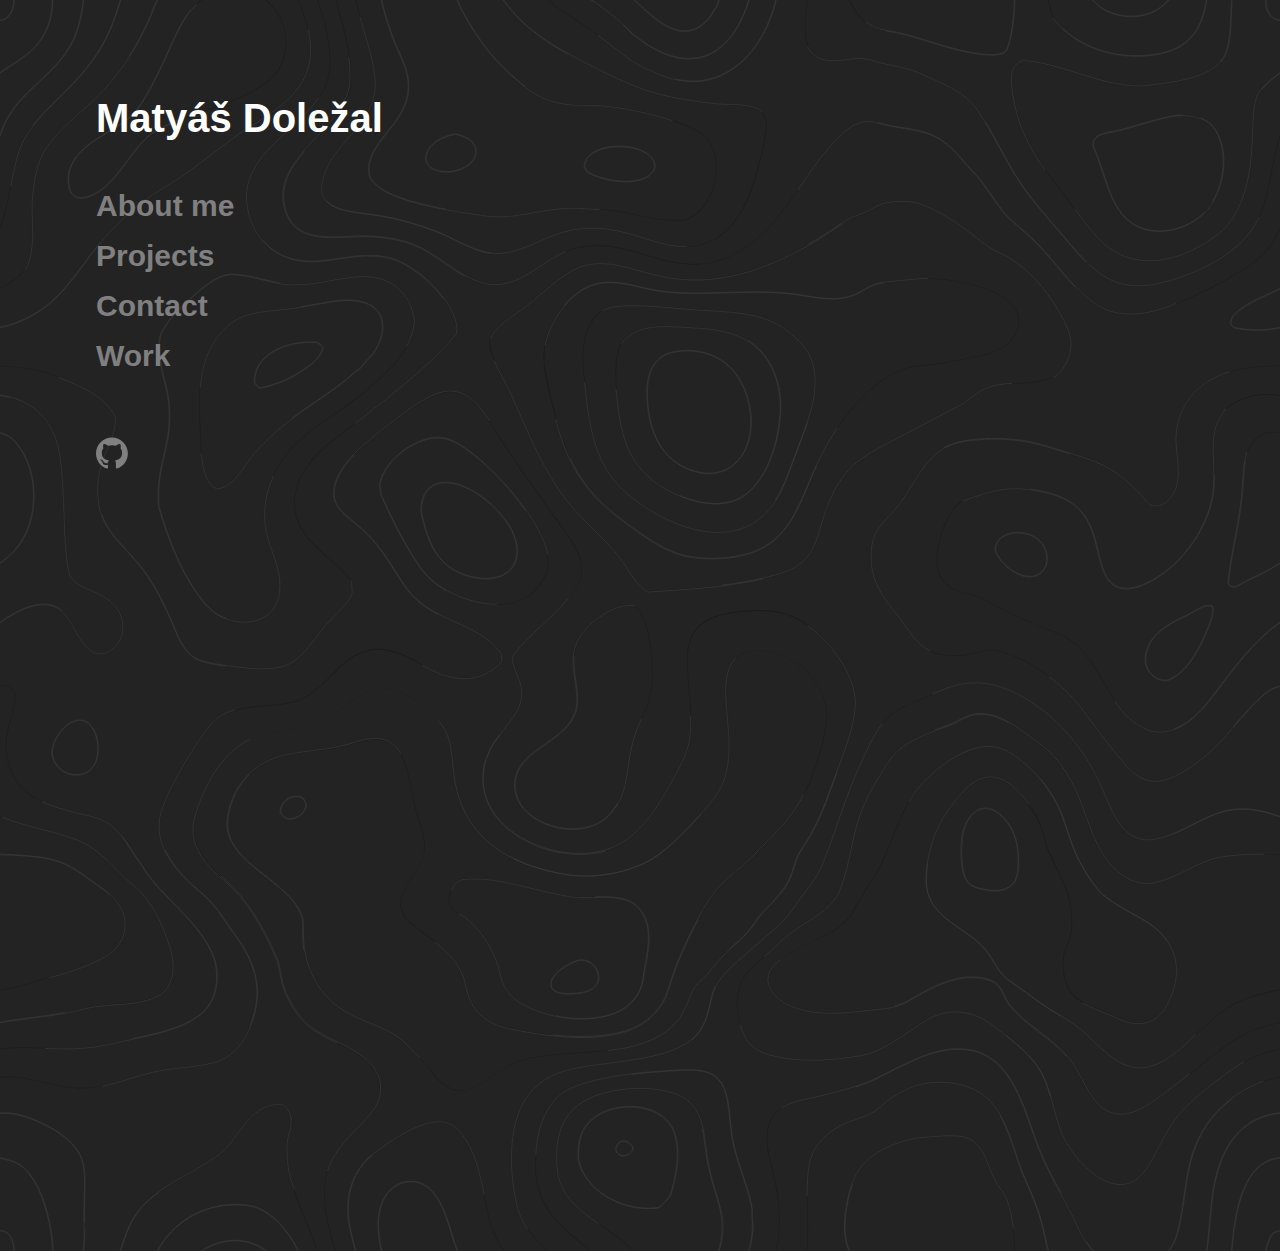
<file: index.html>
<!DOCTYPE html>
<html lang="en">
<head>
    <meta charset="UTF-8">
    <meta name="viewport" content="width=device-width, initial-scale=1.0">
    <meta name="description" content="Simple personal website">
    <meta property="og:title" content="HakuTq" />
    <meta property="og:description" content="Simple personal website" />
    <meta property="og:image" content="sources\logo.png" />
    <meta property="og:url" content="https://hakutq.github.io/" />
    <meta name="theme-color" content="#232323" />
    <link rel="icon" type="image/png" href="sources\logo.png"/>
    <link rel="stylesheet" href="styles.css">
    <title>hakutq</title>
</head>
<body>
    
    <main>
        <div class="firstSection">
            <div>
                <h1>Matyáš Doležal</h1>
                <nav>
                    <a href="#" class="nav-link" data-target="about">About me</a>
                    <a href="#" class="nav-link" data-target="projects">Projects</a>
                    <a href="#" class="nav-link" data-target="contact">Contact</a>
                    <a href="#" class="nav-link" data-target="homeworks">Work</a>
                    <a href="https://github.com/HakuTq" class="git" target="_blank">
                        <svg width="2rem" height="2rem" viewBox="0 -3.5 256 256" xmlns="http://www.w3.org/2000/svg" preserveAspectRatio="xMinYMin meet" fill="gray">
    
                            <g>
                            
                            <path d="M127.505 0C57.095 0 0 57.085 0 127.505c0 56.336 36.534 104.13 87.196 120.99 6.372 1.18 8.712-2.766 8.712-6.134 0-3.04-.119-13.085-.173-23.739-35.473 7.713-42.958-15.044-42.958-15.044-5.8-14.738-14.157-18.656-14.157-18.656-11.568-7.914.872-7.752.872-7.752 12.804.9 19.546 13.14 19.546 13.14 11.372 19.493 29.828 13.857 37.104 10.6 1.144-8.242 4.449-13.866 8.095-17.05-28.32-3.225-58.092-14.158-58.092-63.014 0-13.92 4.981-25.295 13.138-34.224-1.324-3.212-5.688-16.18 1.235-33.743 0 0 10.707-3.427 35.073 13.07 10.17-2.826 21.078-4.242 31.914-4.29 10.836.048 21.752 1.464 31.942 4.29 24.337-16.497 35.029-13.07 35.029-13.07 6.94 17.563 2.574 30.531 1.25 33.743 8.175 8.929 13.122 20.303 13.122 34.224 0 48.972-29.828 59.756-58.22 62.912 4.573 3.957 8.648 11.717 8.648 23.612 0 17.06-.148 30.791-.148 34.991 0 3.393 2.295 7.369 8.759 6.117 50.634-16.879 87.122-64.656 87.122-120.973C255.009 57.085 197.922 0 127.505 0"/>
                            
                            <path d="M47.755 181.634c-.28.633-1.278.823-2.185.389-.925-.416-1.445-1.28-1.145-1.916.275-.652 1.273-.834 2.196-.396.927.415 1.455 1.287 1.134 1.923M54.027 187.23c-.608.564-1.797.302-2.604-.589-.834-.889-.99-2.077-.373-2.65.627-.563 1.78-.3 2.616.59.834.899.996 2.08.36 2.65M58.33 194.39c-.782.543-2.06.034-2.849-1.1-.781-1.133-.781-2.493.017-3.038.792-.545 2.05-.055 2.85 1.07.78 1.153.78 2.513-.019 3.069M65.606 202.683c-.699.77-2.187.564-3.277-.488-1.114-1.028-1.425-2.487-.724-3.258.707-.772 2.204-.555 3.302.488 1.107 1.026 1.445 2.496.7 3.258M75.01 205.483c-.307.998-1.741 1.452-3.185 1.028-1.442-.437-2.386-1.607-2.095-2.616.3-1.005 1.74-1.478 3.195-1.024 1.44.435 2.386 1.596 2.086 2.612M85.714 206.67c.036 1.052-1.189 1.924-2.705 1.943-1.525.033-2.758-.818-2.774-1.852 0-1.062 1.197-1.926 2.721-1.951 1.516-.03 2.758.815 2.758 1.86M96.228 206.267c.182 1.026-.872 2.08-2.377 2.36-1.48.27-2.85-.363-3.039-1.38-.184-1.052.89-2.105 2.367-2.378 1.508-.262 2.857.355 3.049 1.398"/>
                            
                            </g>
                            
                        </svg>                   
                    </a>
                </nav>
            </div>
            <svg version="1.1" id="topographic" xmlns="http://www.w3.org/2000/svg" xmlns:xlink="http://www.w3.org/1999/xlink" x="0px" y="0px"
                viewBox="0 0 1701.8 1663.2" style="enable-background:new 0 0 1701.8 1663.2;" xml:space="preserve">
                <g>
                <path stroke="#ffffff" stroke-width="2" d="M828.7,33.6c1.6,1.4,3.1,2.9,4.5,4.4c1.3,1.5,2.7,2.9,4.1,4.1c26.2,23.4,54.1,36.3,78.4,36.3l0,0
                    c24.1,0,44.4-11.9,60.5-35.4c8.7-12.7,15.6-27.8,19.9-43h-0.8c-4.2,15-11.1,30-19.6,42.6c-16,23.2-36.1,35-59.9,35l0,0
                    c-24.1,0-51.8-12.9-77.9-36c-1.4-1.2-2.7-2.7-4.1-4.1c-1.5-1.5-3-3.1-4.5-4.5c-11.7-10.3-24.4-19.7-36.6-28.8
                    c-1.8-1.4-3.6-2.7-5.4-4.1H786c2.1,1.6,4.2,3.1,6.3,4.7C804.5,13.9,817,23.3,828.7,33.6z"/>
                <path stroke="#ffffff" stroke-width="2" d="M51.7,109.6c17-15.8,34.6-32.2,45.8-55.6c5.7-11.9,11.3-30.7,13.9-54h-0.8c-2.5,23.1-8.1,41.8-13.7,53.7
                    C85.6,76.9,68.1,93.2,51.1,109C31.4,127.4,11,146.3,0.9,176.3c-0.4,0.9-0.6,1.8-0.9,2.7v2.7c0.5-1.8,1.1-3.5,1.6-5.1
                    C11.7,146.8,32,127.9,51.7,109.6z"/>
                <path stroke="#ffffff" stroke-width="2" d="M910,41.9L910,41.9c8.3,0,16.4-2.9,23.8-8.6c7-5.2,10.4-10.6,14-16.2c1.5-2.4,3.1-4.8,4.9-7.3c1.4-3.2,2.6-6.6,3.6-10h-0.8
                    c-1,3.2-2.1,6.4-3.4,9.5c-1.9,2.5-3.4,4.9-4.9,7.3c-3.5,5.5-7,10.7-13.7,15.9c-7.4,5.6-15.2,8.4-23.4,8.4l0,0
                    c-21.9,0-42.9-19.5-61.4-36.6c-1.7-1.6-3.3-3.1-5-4.6h-1.2c1.8,1.7,3.7,3.4,5.5,5.1C866.6,22.4,887.8,41.9,910,41.9z"/>
                <path stroke="#ffffff" stroke-width="2" d="M14.3,247.7c4-20.4,7.6-39.7,13.3-53.3c9.6-23.2,29.4-42.8,50.4-63.5c13-12.7,26.3-25.8,37.6-40.2
                    c14.1-18,23.5-33.6,31.4-52c4.7-10.9,8.7-23.4,12.6-35.4c0.4-1.1,0.8-2.2,1.1-3.2h-0.8c-0.3,1-0.7,2-1,3
                    c-3.8,12.1-7.8,24.6-12.5,35.4c-7.9,18.3-17.3,33.9-31.4,51.8c-11.3,14.3-24.6,27.5-37.5,40.1c-21.1,20.8-41.1,40.4-50.7,63.8
                    c-5.7,13.7-9.4,33-13.3,53.5c-3.8,19.7-7.7,40.1-13.5,55c-0.1,0.1-0.1,0.2-0.1,0.4v2.1c0.2-0.8,0.6-1.4,0.9-2.1
                    C6.7,287.8,10.6,267.4,14.3,247.7z"/>
                <path stroke="#ffffff" stroke-width="2" d="M78.7,502c27.4,11,61.5,24.5,74.6,52.3c0.9,15.2-4.4,28.1-10.1,41.7c-8,19.1-17,40.8-11.9,74.6c3.9,25.7,19,42.2,36.5,61.3
                    c7.3,7.9,14.6,16,21.7,25.3c18.5,24.3,31.1,51.7,40.9,75.4c9.9,23.5,17.6,42.1,43.4,48.3c15.5,3.7,37,6.3,51.8,7.8
                    c8.2,0.9,15.8,1.4,22.6,1.4c11.4,0,21.2-1.2,29.4-3.7c17.5-5.2,28.7-19.5,42.7-37.5c4.2-5.4,8.5-10.9,13.4-16.7
                    c3.3-4,7.7-8.4,12.3-13.1c9.7-9.7,19.6-19.8,22.4-27.9c1-3.1,0.7-6,0.5-9.2c-0.2-2.5-0.5-5.2-0.2-8.4l0.1-0.2l-0.1-0.1
                    c-9.4-12.4-20.8-22.3-31.8-32c-18.7-16.4-36.5-31.8-43.1-57.3c-3.5-13.4-2.2-27.7,3.9-43.8c6.5-17,21.8-35.7,43-52.6
                    c9.6-7.6,19.7-15.5,30.4-23.9c49.3-38.4,105.1-81.9,135.6-119.9l0.1-0.2c1-4.7,0.7-10-0.7-15.8c-4-15.9-16.4-34.9-34.2-52
                    c-17-16.2-36.3-28.4-51.7-32.6c-1.2-0.4-3.7-1-6.3-1.5c-20.5-4.6-41.8-1.4-62.3,1.7c-17.8,2.7-34.6,5.2-51,3.1
                    c-35.3-4.7-60.7-28.3-69.7-64.9c-11.8-48,20.8-78.2,52.4-107.3c23.2-21.6,47.4-43.8,53.7-73.2c6-27.7-1.8-57.5-7-77.3
                    c-2.1-8-4.6-15.9-7.3-23.8h-0.8c2.8,8,5.2,16,7.4,24.1c5.1,19.6,13,49.4,7,76.9c-6.3,29.1-30.3,51.3-53.5,72.8
                    c-31.7,29.3-64.5,59.6-52.6,108.1c9,36.9,34.8,60.7,70.4,65.4c16.4,2.1,33.3-0.4,51.1-3c20.5-3.1,41.6-6.2,62.1-1.7
                    c2.5,0.5,5,1.2,6.3,1.5c30.6,8.4,76.8,49.7,85.2,83.9c1.5,5.8,1.7,11,0.8,15.5c-30.5,37.9-86.2,81.4-135.4,119.7
                    c-10.8,8.4-20.9,16.3-30.5,23.9c-21.3,17-36.6,35.7-43.2,53c-6.2,16.2-7.5,30.7-4,44.2c6.8,25.7,24.5,41.3,43.3,57.7
                    c11,9.6,22.2,19.5,31.6,31.7c-0.3,3.2-0.1,6,0.1,8.4c0.4,3.2,0.6,5.9-0.4,8.8c-2.7,7.9-12.6,18-22.2,27.7c-4.6,4.7-9,9.1-12.3,13.1
                    c-4.9,5.8-9.3,11.3-13.4,16.8c-14,17.9-25,32.1-42.3,37.2c-13.2,3.9-30.1,4.7-51.7,2.3c-14.9-1.6-36.4-4.2-51.8-7.8
                    c-25.4-6-33.1-24.5-42.9-47.8c-9.9-23.7-22.4-51.2-40.9-75.6c-7.1-9.3-14.5-17.4-21.7-25.3c-17.5-19-32.5-35.4-36.3-60.9
                    c-5.1-33.6,3.9-55.2,11.8-74.2c5.7-13.7,11.1-26.7,10.2-42.1l-0.1-0.2c-13.2-28-47.5-41.8-75-52.7c-7.5-3-15.2-6.1-23.7-7.9
                    c-19.5-4.2-38-6.5-55.4-7.2v0.8c17.3,0.6,35.8,3,55.2,7.1C63.6,496,71.3,499.1,78.7,502z"/>
                <path stroke="#ffffff" stroke-width="2" d="M478.8,22.9c2.1,8.1,4.6,16.3,7,24.2c5.2,17.5,10.1,34.1,12,48.9c1.5,10.6,1.5,21.5,0.1,29.1c-4.1,22.9-19.5,40.7-34.3,58
                    c-17.1,19.8-34.7,40.3-36,68.8c1.8,25.4,30.4,29.1,60.7,32.9c5.5,0.8,11.3,1.5,16.9,2.4c22.2,3.5,47.7,10.6,73.8,20.4
                    c9.1,3.5,17.9,7.8,26.5,12c16.3,8.1,31.7,15.7,49.7,17.8c2.3,0.2,4.6,0.4,7,0.4c12.2,0,22.8-3.4,31.9-6.7
                    c9.2-3.2,17.1-6.7,24.8-10.2c16.5-7.3,32-14.1,55.9-16.2c4.2-0.5,8.6-0.6,12.9-0.6c26,0,47.8,6.8,68.9,13.4
                    c18.2,5.8,35.4,11.1,53.3,11.1c3.5,0,7.1-0.2,10.4-0.6c27.1-3.4,48-17.5,63.7-43c13.9-22.5,21.8-51,28.5-78.4
                    c1.9-8,5.4-23.1,6.5-34c1.2-10.3-0.4-17.8-5-22.9c-8.2-9.5-24.7-10.1-43.7-10.7c-8.7-0.3-17.6-0.6-26.5-1.8
                    c-37.5-4.8-69-9.7-103.8-24.2c-28.7-11.9-57.3-26.8-76.4-37.2c-32-17.5-68.2-39.2-93.7-75.7h-0.9c25.7,36.9,62,58.8,94.3,76.4
                    c19,10.4,47.7,25.2,76.4,37.2c34.9,14.5,66.4,19.4,104,24.3c8.9,1.1,17.9,1.4,26.5,1.8c18.9,0.6,35.2,1.1,43.2,10.4
                    c4.3,5,5.9,12.3,4.7,22.4c-1.2,10.9-4.6,25.8-6.5,33.9c-13.2,54.6-32.2,113.4-91.5,120.9c-3.4,0.4-6.8,0.6-10.3,0.6
                    c-17.8,0-34.9-5.4-53.1-11.1c-21.1-6.6-42.9-13.4-69.1-13.4c-4.3,0-8.7,0.2-13,0.6c-24.1,2.1-39.6,9.1-56.2,16.4
                    c-7.7,3.4-15.6,6.9-24.7,10.1c-9,3.2-19.6,6.5-31.7,6.5c-2.4,0-4.7-0.1-6.9-0.4c-17.8-1.9-33.1-9.6-49.4-17.6
                    c-8.6-4.2-17.3-8.6-26.5-12c-26.2-9.9-51.8-16.9-74-20.5c-5.6-0.9-11.4-1.6-16.9-2.3c-29.9-3.9-58.2-7.5-60-32.3
                    c1.4-28.1,18.9-48.5,35.9-68.2c15-17.3,30.4-35.3,34.6-58.3c1.4-7.7,1.3-18.7-0.1-29.4c-2-14.9-7-31.4-12.2-49
                    c-2.4-8-4.8-16.2-7-24.3c-1.4-5.2-2.9-10.6-4.4-15.8c-0.7-2.2-1.2-4.6-1.9-6.9h-0.8c0.7,2.4,1.4,4.8,2,7.1
                    C475.9,12.3,477.4,17.6,478.8,22.9z"/>
                <path stroke="#ffffff" stroke-width="2" d="M55,52.4C63,40,70.2,25,70.3,0h-0.8c-0.2,24.8-7.3,39.7-15.2,52C44.2,67.7,29.5,77,14,87c-4.7,3-9.4,6-14,9.3v0.9
                    c4.7-3.3,9.6-6.4,14.4-9.5C30,77.7,44.7,68.2,55,52.4z"/>
                <path stroke="#ffffff" stroke-width="2" d="M530.5,70.7c4.8,10.7,9.8,21.7,11.4,33.2c4.7,31.5-11.6,52-27.3,71.8c-10.8,13.5-20.9,26.2-24,41.9c-0.8,4-0.6,6.4-0.4,9.5
                    c0.1,1.6,0.2,3.4,0.2,5.8v0.1c4,11.1,16,19,25.4,23.6c33.9,16.8,89,24.7,129.2,30.4c6.1,0.8,12.1,1.3,18.3,1.3l0,0
                    c15.6,0,30.1-2.7,45.5-5.4c16.4-3,33.4-6.1,53-6.1c5.2,0,10.5,0.2,15.6,0.6c1.1,0.1,4,0.3,7.8,0.5c5.5,0.3,12.5,0.7,17.4,1.1
                    c16.4,1.2,29.4,4.1,41.9,7c16.7,3.7,32.4,7.3,55.7,7.3c2.4,0,5-0.1,7.5-0.1c18.5-2.9,35.5-22.4,42.3-48.6
                    c5.6-21.6,4.3-50.4-16.1-66.4c-24-18.7-94-35.1-131.5-38.1c-8-0.7-14.7-0.8-21.1-0.8c-7.2-0.1-14.6-0.1-24.2-0.9
                    c-25.9-2.4-47.3-12.6-71.7-34.1c-30.1-26.8-46.5-47.5-69.8-88.5c-2.5-4.4-4.9-9.9-7.1-15.9h-0.9c2.3,6.2,4.7,11.8,7.3,16.3
                    c23.4,41.1,39.7,61.8,70,88.7c24.4,21.7,46,32,72.1,34.3c9.7,0.9,17.1,0.9,24.3,0.9c6.7,0.1,13,0.1,21.1,0.8
                    c37.5,3.1,107.2,19.3,131.2,38c20.1,15.6,21.2,44.1,15.8,65.5c-6.7,25.8-23.5,45.1-41.6,48c-2.5,0.1-5,0.1-7.4,0.1
                    c-23.1,0-38.9-3.6-55.6-7.3c-12.6-2.8-25.5-5.7-42-7c-4.9-0.4-11.9-0.8-17.4-1.1c-3.8-0.2-6.7-0.4-7.8-0.4
                    c-5.2-0.5-10.4-0.7-15.7-0.7c-19.6,0-36.7,3.1-53.1,6.1c-15.3,2.8-29.8,5.4-45.4,5.4l0,0c-6.3,0-12.2-0.4-18.2-1.2
                    c-40.2-5.8-95.3-13.6-129-30.4c-9.2-4.5-21-12.2-24.9-23.1c-0.1-2.4-0.2-4.1-0.2-5.8c-0.3-3.1-0.5-5.4,0.3-9.3
                    c3.1-15.4,13.2-28.1,23.8-41.6c15.9-19.9,32.2-40.6,27.5-72.4c-1.7-11.6-6.7-22.7-11.5-33.4c-1.9-4.2-3.9-8.6-5.6-12.9
                    c-6.2-15.4-13.4-36.1-18-57.5h-0.8c4.7,21.5,11.9,42.4,18.1,57.9C526.6,62.2,528.6,66.5,530.5,70.7z"/>
                <path stroke="#ffffff" stroke-width="2" d="M81.8,388.8c10.9-12.1,20.6-25.1,30.8-38.8c16.3-21.7,33.1-44.1,54.8-62.6c1.5-1.4,3.1-3,4.5-4.5c1.3-1.4,2.7-2.8,4.1-4.1
                    c14.2-12.5,30.4-22.5,46-32.1c10.8-6.7,22.1-13.6,32.7-21.4c8.4-6.2,16.8-12.7,24.9-18.9c12.3-9.6,25.1-19.3,37.9-28.2
                    c6.1-4.2,12.4-8.2,19.1-12.4c32.8-20.9,70-44.6,75.6-87.5c3-22.6-3-51.8-15.6-78.1h-0.8c12.7,26.2,18.6,55.4,15.7,78
                    c-5.7,42.5-42.6,66.1-75.3,86.9c-6.7,4.2-13,8.3-19,12.4c-12.9,8.9-25.7,18.8-37.9,28.2c-8.1,6.3-16.5,12.7-25,18.9
                    c-10.5,7.7-21.7,14.7-32.6,21.4c-15.7,9.7-31.9,19.8-46.1,32.3c-1.5,1.3-2.9,2.8-4.2,4.2c-1.4,1.5-2.8,3.1-4.4,4.4
                    c-21.8,18.6-38.6,41.1-54.9,62.8c-10.3,13.7-20,26.7-30.9,38.8C59.6,412.3,31,428.6,0,435.1v0.8C31.3,429.3,60,412.9,81.8,388.8z"
                    />
                <path stroke="#ffffff" stroke-width="2" d="M33.4,358.3c10.6-15.4,10.6-43.4,9.5-66C42,274,42.3,239.1,54.3,210c9.3-22.2,31.2-41.9,52.4-60.9c3.2-2.9,6.4-5.8,9.6-8.7
                    c42.5-38.8,63.6-73.6,82.2-113.9c1.6-3.4,2.9-7.1,4.3-10.6c1.6-4.4,3.4-8.9,5.6-13.3c0.4-0.9,0.9-1.8,1.3-2.6h-0.9
                    c-0.4,0.8-0.8,1.5-1.2,2.2c-2.2,4.4-3.9,9-5.5,13.4c-1.4,3.5-2.7,7.1-4.4,10.6c-18.5,40.3-39.5,75-82,113.7
                    c-3.1,2.9-6.4,5.7-9.6,8.6c-21.3,19.1-43.4,38.9-52.6,61.3c-12,29.1-12.3,64.2-11.4,82.5c1.1,22.6,1,50.4-9.4,65.6
                    c-7.5,10.9-19.6,18.7-32.7,25.4v0.9C13.4,377.3,25.7,369.5,33.4,358.3z"/>
                <path stroke="#ffffff" stroke-width="2" d="M11.7,21.6C16.9,16.3,19,8.1,19,0h-0.9c0,8-2.2,16.1-7,21.1C7.8,24.6,4,26.5,0,26.5v-0.1v0.8l0,0
                    C4.2,27.3,8.3,25.3,11.7,21.6z"/>
                <path stroke="#ffffff" stroke-width="2" d="M254,12.5c-11.2,13.2-19.4,31.3-27.3,48.7c-1.2,2.7-2.4,5.2-3.6,7.9c-11.6,24.9-25.9,55.9-41.6,77.1
                    c-8.5,11.6-22.5,19.9-37.4,28.7c-21.1,12.4-42.8,25.4-51.3,49.1c-3.1,8.6-3.1,17.9-0.1,29.7c3,6.5,8.1,9.9,15.2,9.9l0,0
                    c11.7,0,25.5-9,31.1-13.9c11.3-9.5,21.2-22.6,30.7-35.5c5.1-6.8,10.4-13.9,15.8-20.4c2.7-3,11.7-13.4,19.3-17.9
                    c18-10.6,41.2-18.8,65.6-27.4c34-11.9,69.1-24.2,91-44.3c11.7-10.5,18.6-27,19.2-45.2c0.5-19.5-6.2-37.9-19.1-52.1
                    c-2.3-2.5-4.8-4.9-7.4-7h-1.3c2.8,2.2,5.6,4.8,8.1,7.5c12.7,13.9,19.5,32.2,18.9,51.4c-0.5,17.9-7.4,34.3-18.8,44.7
                    c-21.8,19.9-56.9,32.2-90.8,44.1c-24.5,8.6-47.7,16.8-65.8,27.4c-7.8,4.7-16.9,15-19.5,18.1c-5.5,6.4-10.8,13.6-15.9,20.5
                    c-9.5,12.7-19.3,25.8-30.5,35.2c-5.6,4.8-19.2,13.7-30.7,13.7c-6.8,0-11.6-3.1-14.4-9.4c-2.9-11.4-2.8-20.7,0.2-29.1
                    c8.4-23.4,30-36.2,51-48.6c14.9-8.8,29-17.2,37.7-29c15.6-21.2,30-52.3,41.6-77.2c1.2-2.7,2.4-5.3,3.6-8
                    c7.9-17.4,16.1-35.3,27.3-48.5c4.2-5,9.1-9.3,14.4-13h-1.4C262.7,3.6,258,7.8,254,12.5z"/>
                <path stroke="#ffffff" stroke-width="2" d="M565.9,214.3l0.1,0.1c1.4,1.5,2.2,3.5,3,5.5l0.2,0.4l0.1,0.2c5.8,5.4,14.4,8.4,24.3,8.4l0,0c14.1,0,28.1-6,34.9-14.7
                    c4.1-5.4,5.4-11.4,3.9-17.7c-3-11.7-14.2-15.5-26.3-18.6l-0.1-0.1l-0.1,0.1c-20.6,3-42,15.6-40.1,36.3V214.3z M606,178.7
                    c11.9,3.1,22.7,6.8,25.7,18c1.5,6,0.2,11.9-3.8,17c-6.7,8.6-20.5,14.5-34.3,14.5l0,0c-9.7,0-18.1-3-23.7-8.2l-0.1-0.3
                    c-0.8-2.1-1.7-4.2-3.1-5.8C564.7,191,591.5,180.8,606,178.7z"/>
                <path stroke="#ffffff" stroke-width="2" d="M779.6,227.9l0.3,0.5l0.1,0.1c12.7,8,33.7,13.3,52.2,13.3l0,0c12.2,0,33.5-2.4,39-18.9v-0.1c0.1-5.7-2-10.8-6.3-15.2
                    c-8-8.3-24-13.3-41.6-13.3c-22.4,0-46.5,8.6-46.8,27.7v0.1l0.2,0.1C778.1,223.7,778.9,225.9,779.6,227.9z M823.4,195.1
                    c17.4,0,33.2,5.1,41.1,13.1c4.1,4.2,6.1,9.1,6,14.5c-5.4,15.9-26.4,18.3-38.3,18.3l0,0c-18.3,0-39-5.2-51.7-13.1l-0.1-0.4
                    c-0.8-2-1.6-4.1-3-5.7C777.8,203.4,801.5,195.1,823.4,195.1z"/>
                <path stroke="#ffffff" stroke-width="2" d="M217.9,604.5c-4.5,19.2-9.1,39.1-7.3,68.8c14.9,51.7,32.6,90.8,53.7,119.5c5,6.7,11,14.3,18.7,20.4c11,8.8,26.6,14,41.6,14
                    l0,0c15.2,0,28.1-5.2,36.5-14.8c9.3-10.6,12.7-25.8,10.2-45.2c-1.5-10.9-5.4-22.3-9.3-33.4c-3.9-11-7.9-22.4-9.3-33.3
                    c-5.7-42.2,12.3-85.9,48.1-116.8c15.2-13.2,30.8-23.9,45.9-34.2c16.3-11.3,33.2-22.9,49.2-37.4c24.3-22,51.8-47,56.3-84.7v-0.1
                    v-0.1c-2.9-17.8-8.4-36.2-28.7-49.3c-11.5-7.5-24.2-11-40-11c-13.5,0-27.4,2.5-42.1,5.2c-15.9,2.8-32.3,5.8-49.3,5.8
                    c-4.2,0-8.3-0.2-12.3-0.5c-8.1-0.8-18.3-3.2-29-5.9c-14.4-3.5-29.3-7.1-41.1-7.1c-2.5,0-4.7,0.2-6.8,0.5
                    c-15.9,2.4-32.8,16.2-45.7,28c-21.5,19.5-41.8,39.9-45.2,56.6c-1.3,6.5-0.9,17-0.1,24.7c1.2,11.6,3.7,21.4,6.1,30.8
                    c4.2,16.9,8.6,34.3,6.4,62.2C223.4,580.9,220.8,592.4,217.9,604.5z M218.8,504.9c-2.4-9.4-4.8-19.2-6-30.7c-0.8-7.6-1.2-18,0-24.4
                    c3.3-16.6,23.5-36.8,44.9-56.3c12.9-11.6,29.6-25.3,45.3-27.8c2-0.3,4.2-0.4,6.7-0.4c11.7,0,26.6,3.6,40.9,7.1
                    c10.7,2.6,20.9,5.1,29,5.8c4,0.4,8.1,0.5,12.4,0.5c17.1,0,33.6-2.9,49.4-5.9c14.7-2.6,28.6-5.1,42-5.1c15.6,0,28.2,3.5,39.7,10.9
                    c20,13,25.4,31,28.3,48.8c-4.5,37.3-31.8,62.2-56,84.2c-16,14.5-32.9,26-49.1,37.2c-15.2,10.4-30.7,21.1-46,34.4
                    c-36,31.1-54.1,75-48.4,117.5c1.5,10.9,5.5,22.3,9.4,33.4c3.9,11,7.9,22.5,9.3,33.3c2.6,19.2-0.8,34.2-10,44.6
                    c-8.2,9.4-20.9,14.5-35.9,14.5l0,0c-14.9,0-30.3-5.2-41.2-13.8c-7.5-6.1-13.6-13.7-18.5-20.3c-21.2-28.6-38.7-67.6-53.6-119.2
                    c-1.9-29.5,2.8-49.4,7.3-68.4c2.9-12.2,5.5-23.8,6.5-37.4C227.4,539.3,223.1,521.8,218.8,504.9z"/>
                <path stroke="#ffffff" stroke-width="2" d="M267.2,602.5c0.8,3.5,1.4,7,2,10.9c2.1,13.6,4.7,29.1,18.6,36.4l0.1,0.1h0.1c16.9-1.2,27.6-16.3,38.9-32.2
                    c4.1-5.7,8.2-11.6,12.7-16.7c25-28.8,53.1-48,80.3-66.5c19.1-13,37.2-25.4,53.2-40.3c5.1-2.5,8.6-7,11.9-11.2
                    c2.5-3.2,5.1-6.6,8.6-9.2c14.6-18.3,19.5-39.7,12.3-54.4c-4.5-9.3-15.7-20.5-43.7-20.5c-3.8,0-7.7,0.2-11.8,0.6
                    c-9,0.9-19.3,2.8-30.1,4.8c-12,2.2-25.7,4.7-39.4,6.1c-2.9,0.3-5.6,0.5-8.3,0.9c-36.7,3.7-58.8,6-80.9,32
                    c-15.7,18.6-24.1,41.5-26.4,72.3c-1.4,19.7-0.3,41.3,0.7,60.3C266.6,585.4,267.1,594.4,267.2,602.5z M266.2,515.6
                    c2.3-30.6,10.7-53.4,26.2-71.8c21.8-25.9,42.6-28,80.3-31.9c2.7-0.2,5.4-0.5,8.3-0.8c13.8-1.5,27.4-4,39.5-6.1
                    c10.8-1.9,21.1-3.9,30-4.7c4.1-0.4,8-0.7,11.7-0.7c27.5,0,38.6,10.9,43,20.1c6.9,14.5,2.2,35.6-12.2,53.5c-3.4,2.7-6.1,6-8.7,9.3
                    c-3.4,4.5-6.6,8.6-11.6,11l-0.1,0.1c-16,15-34.1,27.3-53.2,40.3c-27.3,18.6-55.3,37.7-80.4,66.7c-4.5,5.1-8.6,11-12.7,16.7
                    c-11.2,15.7-21.8,30.7-38.3,31.8c-13.6-7.1-15.9-21.7-18.1-35.7c-0.6-3.9-1.2-7.5-1.9-10.9c-0.1-8-0.7-17-1.1-26.5
                    C265.9,556.9,264.7,535.3,266.2,515.6z"/>
                <path stroke="#ffffff" stroke-width="2" d="M777.3,508.4c6,56,11.7,109,55.4,146.9c29.4,25.4,76.9,52.5,122.3,52.5l0,0c27.7,0,50.5-10.3,67.7-30.6
                    c14.9-17.6,22.5-38.2,31.3-62.1c0.9-2.7,1.9-5.3,2.9-8.1c1.8-4.6,3.5-9.1,5.2-13.6c9.8-25.8,19-50.1,21.4-70.4
                    c5.1-44.5-11-62.5-31-79.8c-31.1-27-71.7-29-114.6-31.1c-10.1-0.5-22.2-1.6-34.9-2.8c-20-1.8-42.6-3.8-61.5-3.8
                    c-20.4,0-33.8,2.3-41.1,7.1c-30.4,20.2-26.8,69.2-23.9,89.2L777.3,508.4z M800.9,413.4c7.1-4.8,20.4-7.1,40.6-7.1
                    c18.9,0,41.5,2.1,61.5,3.9c12.7,1.1,24.7,2.2,34.9,2.7c42.8,2.1,83.2,4.2,114.1,31c19.9,17.2,35.9,35,30.8,79.2
                    c-2.3,20.1-11.6,44.4-21.3,70.1c-1.7,4.5-3.5,9.1-5.1,13.7c-1.1,2.7-2.1,5.4-3,8.1c-8.8,23.8-16.4,44.3-31.3,61.9
                    c-17,20.1-39.5,30.3-67.1,30.3c-45.2,0-92.6-27.1-121.8-52.4c-43.5-37.6-49.1-90.4-55.1-146.3l-0.8-6.6
                    C774.4,481.8,770.9,433.2,800.9,413.4z"/>
                <path stroke="#ffffff" stroke-width="2" d="M819,517.6c5.2,48.4,9.7,90.1,48.9,121.1c18.2,14.5,51,31.3,83.5,31.3l0,0c16.2,0,29.8-4.2,40.6-12.5
                    c30.5-23.7,43.8-72.8,45.9-107.8c2.4-40.3-12.4-75.8-39.6-94.7c-25-17.4-56.7-19.2-90.4-21c-7.4-0.4-14.7-0.8-22-0.8
                    c-21.1,0-47.2,2.7-60.5,23.2c-7.7,15.6-7.2,34-6.7,51.7C818.9,511.4,819,514.5,819,517.6z M826.2,457
                    c13.1-20.2,38.9-22.8,59.8-22.8c7.3,0,14.6,0.4,22,0.8c33.4,1.8,65.1,3.5,89.9,20.8c26.9,18.8,41.6,54,39.2,94
                    c-2.1,34.8-15.3,83.8-45.7,107.2c-10.6,8.2-24.1,12.4-40.1,12.4l0,0c-32.3,0-64.9-16.9-83.1-31.3c-38.8-30.8-43.1-70.4-48.5-120.5
                    c-0.1-3.1-0.1-6.1-0.3-9.3C819.2,490.6,818.7,472.4,826.2,457z"/>
                <path stroke="#ffffff" stroke-width="2" d="M337.9,509.9l0.2,0.1c1.2,0.8,2.2,1.9,3.2,2.9c1.2,1.3,2.5,2.7,4,3.4l0.1,0.1h0.2c22.4-4,47.8-15.6,66.4-30.3
                    c7.4-5.8,16-13.8,17.7-23.8l0.1-0.2l-0.1-0.2c-1-1.5-2.4-2.8-3.7-4.1c-1-0.9-2-1.8-2.8-2.8L423,455h-0.2c-3.3-0.4-6.9-0.5-10.5-0.5
                    c-19.5,0-46,5.9-61.9,22.4c-8.7,9.1-12.9,20.2-12.4,32.9V509.9z M350.9,477.4c15.7-16.3,42-22.1,61.3-22.1c3.5,0,7,0.2,10.3,0.5
                    c0.9,1,1.8,2,2.7,2.8c1.3,1.2,2.5,2.4,3.5,3.8c-1.7,9.7-10.1,17.5-17.3,23.1c-18.5,14.6-43.7,26.2-65.9,30.1
                    c-1.4-0.8-2.5-1.9-3.6-3.2c-1-1.1-2-2.1-3.2-3C338.3,497.1,342.3,486.3,350.9,477.4z"/>
                <path stroke="#ffffff" stroke-width="2" d="M900.9,616.7c13.1,8.5,27.7,13.1,41.3,13.1l0,0c17.9,0,32.9-7.7,43.5-22.4c24.8-34.1,13.6-98.7-21.9-125.6
                    c-9.6-7.4-26.1-16.1-49.6-16.1c-5.5,0-11.2,0.5-16.9,1.5c-24.8,4.2-37.7,23.8-37.3,56.7C860.3,548.8,866.1,594.1,900.9,616.7z
                    M897.4,468c5.7-0.9,11.3-1.4,16.8-1.4c23.3,0,39.6,8.6,49.2,15.9c16.7,12.7,28.8,34.5,33.1,59.9c4.2,24.8-0.1,48.9-11.5,64.7
                    c-10.4,14.4-25.3,22-42.8,22l0,0c-13.4,0-28-4.5-40.9-12.9c-34.4-22.4-40.2-67.4-40.6-92.2C860.3,491.5,873,472.1,897.4,468z"/>
                <path stroke="#ffffff" stroke-width="2" d="M99.3,836.9c3.2,5.9,6.4,11.6,10.1,16.2l0.2,0.2c5.1,6.7,13.9,17.8,26,15.9c13.1-1.9,30.4-17.5,27.3-40.4
                    c-2.5-18.3-14.7-31.7-38.6-42.1c-1.5-0.6-3.1-1.4-4.7-2c-11.5-4.8-22.4-9.4-27.4-20.4c-5.2-21.7-6.2-51-7.3-82
                    c-0.9-25.7-1.8-52.4-5.3-75.1c-6.7-43.8-29.1-69.9-68.5-79.9c-3.4-0.9-7.1-1.7-10.9-2.2v0.8c3.8,0.5,7.4,1.3,10.7,2.2
                    c39.1,9.8,61.3,35.7,67.9,79.2c3.4,22.7,4.4,49.3,5.3,75c1.1,31.1,2.1,60.4,7.3,82.3c5.2,11.3,16.2,15.9,27.9,20.8
                    c1.6,0.7,3.1,1.3,4.7,2c23.6,10.3,35.7,23.5,38.1,41.5c3.1,22.4-13.7,37.6-26.5,39.5c-11.7,1.8-20.2-9.1-25.3-15.5l-0.2-0.2
                    c-3.7-4.7-6.8-10.3-10-16.2C89.7,818.1,79.2,799,49,804c-14.3,2.3-30.3,9.9-49,23.1v1c18.8-13.3,34.8-21,49.1-23.3
                    C78.7,799.9,89.2,818.8,99.3,836.9z"/>
                <path stroke="#ffffff" stroke-width="2" d="M19.6,732.3c17.5-19.2,26.8-47.7,25.6-78.1C44,624.9,33,598.1,15.8,582.5c-5.1-3.7-10.5-6.1-15.8-7.4v0.8
                    c5.2,1.4,10.4,3.8,15.3,7.2c17.1,15.6,28,42.2,29.1,71.2c1.2,30.2-8.1,58.5-25.4,77.6c-5.8,6.3-12.3,11.6-19,16.3v0.9
                    C7,744.3,13.7,738.9,19.6,732.3z"/>
                <path stroke="#ffffff" stroke-width="2" d="M728.3,737.4c-0.8-5.2-3.2-11.6-5.2-16.6c-16.6-41.4-55.7-84.8-84.1-109.4c-19.5-16.8-35.6-26.7-48-29.1
                    c-2.7-0.6-5.5-0.9-8.6-0.9c-33.9,0-75.4,34.4-78,64.6c0.1,1.5,0.5,3,0.9,4.4c0.5,2.2,1.1,4.5,0.8,6.9v0.1l0.1,0.1
                    c12,28.3,25.8,55,40.7,79.5c6.7,11.1,13.5,21.7,22.4,30.6c21.5,21.5,59,36.6,91,36.6l0,0c17.7,0,32.5-4.5,44-13.1
                    C723.6,776.6,731.6,758.5,728.3,737.4z M660.3,803.5L660.3,803.5c-31.8,0-69-15-90.4-36.4c-8.8-8.8-15.6-19.4-22.4-30.4
                    c-14.9-24.5-28.5-51.1-40.6-79.3c0.2-2.5-0.4-4.9-0.9-7.1c-0.4-1.4-0.7-2.9-0.9-4.2c2.7-29.8,43.8-63.8,77.3-63.8
                    c3,0,5.8,0.2,8.4,0.8c12.3,2.5,28.3,12.3,47.7,29c28.3,24.5,67.2,67.8,83.8,109.1c2,5,4.4,11.2,5.2,16.4c3.2,20.8-4.8,38.7-23.8,53
                    C692.5,799.1,677.8,803.5,660.3,803.5z"/>
                <path stroke="#ffffff" stroke-width="2" d="M654.2,671.1c-17-15.6-37.3-26.8-53.1-29.3c-2.9-0.5-5.8-0.8-8.5-0.8c-9.8,0-17.6,3.1-23.4,9.1c-6.8,7-10.1,18-9.6,31
                    c6.9,29.7,13.9,53.8,34.7,70.8c13.2,10.9,33.4,17.9,51.5,17.9l0,0c21.7,0,36.7-10,41.2-27.3c1.3-5.1,1.1-12.6,0.3-17.7
                    C684.8,707.6,672.7,688,654.2,671.1z M686.3,742.3c-4.4,17-19,26.7-40.4,26.7l0,0c-17.9,0-37.9-7-51-17.6
                    c-20.6-16.9-27.5-40.8-34.4-70.3c-0.5-12.7,2.8-23.5,9.4-30.4c5.5-5.8,13.3-8.7,22.8-8.7c2.6,0,5.4,0.2,8.4,0.7
                    c32.7,5.2,80,46.1,85.6,82.4C687.4,730,687.6,737.3,686.3,742.3z"/>
                <path stroke="#ffffff" stroke-width="2" d="M844.4,805.7l-0.1-0.1l-0.2-0.1c-2.2-0.3-4.2-0.4-6.3-0.4c-4.5,0-8.9,0.7-13.7,2.1c-25,7.3-50.1,28.9-58.4,50.3
                    c-5.9,15-3.4,31.7-1.1,47.8c2.2,14.9,4.2,28.9,0.1,41.2c-6.4,19-23.5,31-40,42.5c-17.5,12.3-35.5,24.9-39.9,45.8
                    c-2.7,14.8,1.2,28.8,11.1,40.5c13.9,16.6,39.5,27.4,65,27.4l0,0c16.7,0,31.3-4.5,42.4-12.8c8.7-6.5,14.7-15.6,21-25.1l1-1.5
                    c6.3-12.4,8.3-27.2,10.6-43.1c1.9-13.7,4-28,8.8-42.1c2.9-8.3,6-15.3,8.9-22c9-20.6,16.7-38.5,13-82.3
                    C864.6,848.7,860.2,818.2,844.4,805.7z M852.9,955.8c-3,6.8-6,13.7-8.9,22.1c-4.8,14.2-6.8,28.4-8.8,42.2
                    c-2.2,15.7-4.4,30.6-10.5,42.8l-0.9,1.4c-6.6,9.9-12.3,18.4-20.9,25c-10.8,8.3-25.4,12.6-41.9,12.6c-25.2,0-50.6-10.6-64.4-27
                    c-9.7-11.6-13.5-25.4-10.9-39.9c4.4-20.5,21.5-32.5,39.6-45.2c16.7-11.7,33.8-23.8,40.3-42.9c4.2-12.6,2.2-26.7,0-41.6
                    c-2.4-16-4.8-32.6,1-47.4c8.2-21.2,33.1-42.6,57.8-49.8c4.8-1.4,9-2,13.5-2c2,0,4,0.1,6.1,0.4c15.5,12.4,19.9,42.6,22.1,67.5
                    C869.6,917.6,861.9,935.2,852.9,955.8z"/>
                <path stroke="#ffffff" stroke-width="2" d="M118.6,962.1c-3.8-3.3-8.1-5-12.8-5c-7.9,0-16.6,5-24.1,13.6c-9.1,10.6-14.2,24.4-12.6,34.3c3.6,16.9,19,25.7,32.3,25.7
                    l0,0c9.3,0,17.4-4.1,22.7-11.3C134.9,1004.6,131.9,973.5,118.6,962.1z M123.5,1018.9c-5.2,7.1-13,11-22.1,11l0,0
                    c-13,0-28-8.6-31.5-25.1c-1.5-9.6,3.5-23.2,12.5-33.7c7.2-8.4,15.8-13.2,23.4-13.2c4.5,0,8.6,1.5,12.3,4.7
                    C131.2,973.9,134.1,1004.4,123.5,1018.9z"/>
                <path stroke="#ffffff" stroke-width="2" d="M405.8,1065.9c-0.6-1.2-1.3-2.4-1.6-3.8l-0.1-0.1l-0.1-0.1c-3.1-2.2-6.7-3.4-10.4-3.4c-5.7,0-11.6,2.7-15.8,7.3
                    c-3.9,4.2-5.8,9.5-5.4,14.7l0.1,0.1c2.8,5.5,7.5,8.6,13.5,8.6l0,0c9.3,0,20.5-8.1,21.5-18.8v-0.1v-0.1
                    C407.3,1068.7,406.5,1067.3,405.8,1065.9z M386.1,1088.4L386.1,1088.4c-5.6,0-10.2-2.9-12.7-8.1c-0.5-5,1.4-10,5.1-14.1
                    c4-4.3,9.7-7,15.2-7c3.5,0,6.8,1.2,9.7,3.2c0.4,1.4,1.1,2.6,1.7,3.8c0.7,1.4,1.5,2.7,1.7,4.1
                    C405.8,1080.6,395.1,1088.4,386.1,1088.4z"/>
                <path stroke="#ffffff" stroke-width="2" d="M1470.8,14.6c19.1,9.3,41.5,10.2,60,2.6c9.3-3.9,17.2-9.8,23.2-17.2h-0.9c-5.8,7.1-13.4,12.7-22.5,16.4
                    c-18.4,7.6-40.6,6.7-59.5-2.5c-6.1-2.9-11.9-7.6-17.5-13.9h-1.1C1458.4,6.7,1464.4,11.5,1470.8,14.6z"/>
                <path stroke="#ffffff" stroke-width="2" d="M795.2,47c7.4,5.2,14.5,10.9,21.4,16.2c16.6,13,32.2,25.1,49.4,30.9c19.3,9.6,37.7,14.4,55.3,14.4c14.6,0,28.6-3.3,41.7-10
                    C1001.8,79,1023.7,36.4,1032,0h-0.8c-8.4,36.1-30,78.5-68.6,97.9c-28.8,14.5-61.3,13-96.4-4.5c-17.2-5.7-32.7-17.9-49.3-30.9
                    c-6.8-5.3-13.9-10.9-21.4-16.2c-8-5.7-16.3-11.3-24.4-16.6c-14.6-9.7-29-19.2-41.6-29.7h-1.3c12.9,10.8,27.5,20.5,42.5,30.4
                    C778.8,35.7,787.1,41.2,795.2,47z"/>
                <path stroke="#ffffff" stroke-width="2" d="M1073.9,61.8c5.2,12.7,16.8,18.9,35.3,18.9c9.4,0,19.1-1.6,27-2.9h0.2c1.7-0.3,3.5-0.4,5.5-0.4c7.4,0,14.9,2.2,22.2,4.3
                    c3.7,1.1,7.7,2.2,11.4,3c3.1,0.7,6.1,1.2,9.1,1.9c12.4,2.4,25.4,5,37,10.3c4.6,2.1,9.3,4.2,13.9,6.1c22.8,9.9,46.3,20.1,61.6,39.9
                    c0.9,1.2,1.8,2.5,2.7,3.7c10.7,15.8,19.9,32.8,28.8,49.2c10,18.6,20.4,37.6,32.9,55.1c12.1,17,28.4,35.9,44.1,54.1
                    c5.5,6.4,10.6,12.4,15.6,18.3c25,29.6,48.6,57.5,92.1,57.5h0.1c11.1,0,22.9-1.8,36.2-5.3c37.7-10.1,104.2-35.5,127-90.5
                    c6-14.6,10-34.9,14.3-56.4c3.2-16.2,6.6-33,10.9-47V179c-4.7,14.5-8.2,32.3-11.6,49.5c-4.3,21.5-8.3,41.8-14.3,56.3
                    c-22.6,54.7-88.9,79.9-126.5,90c-13.2,3.6-25,5.3-36,5.3h-0.1c-43.1,0-66.7-27.8-91.5-57.3c-5-5.9-10.2-11.9-15.7-18.2
                    c-15.7-18.2-32-37.1-44.1-54c-12.4-17.4-22.8-36.6-32.8-55c-8.9-16.5-18.2-33.5-28.8-49.3c-0.8-1.2-1.8-2.6-2.7-3.8
                    c-15.4-19.9-39-30.2-61.8-40.1c-4.7-2-9.4-4.1-13.9-6.1c-11.8-5.4-24.7-8-37.2-10.4c-3.1-0.6-6.1-1.2-9.1-1.8
                    c-3.7-0.8-7.6-1.9-11.4-3c-7.3-2.1-14.9-4.4-22.4-4.4c-1.9,0-3.9,0.2-5.6,0.4L1136,77c-7.7,1.3-17.4,2.8-26.7,2.8
                    c-18.1,0-29.5-6-34.6-18.3c-5.3-12.7-3.5-34.2-1.9-53.3c0.2-2.9,0.5-5.6,0.7-8.3h-0.8c-0.2,2.7-0.4,5.4-0.6,8.2
                    C1070.4,27.3,1068.7,49,1073.9,61.8z"/>
                <path stroke="#ffffff" stroke-width="2" d="M1400.2,24.2c23.4,31.7,65,50.6,111.2,50.6c11.5,0,22.6-1.2,33.2-3.5c41.1-9.1,54.2-37.1,60-71.3h-0.8
                    c-1.8,10.9-4.4,21-8.3,30.1c-9.5,21.9-25.8,34.8-51.1,40.4c-10.5,2.3-21.6,3.5-33,3.5c-45.9,0-87.2-18.8-110.5-50.3
                    c-2.6-6.7-4.8-14.9-6.9-23.7h-0.8C1395.2,9,1397.5,17.2,1400.2,24.2L1400.2,24.2z"/>
                <path stroke="#ffffff" stroke-width="2" d="M1176.3,40.8c20.9,3,40.8,9.2,60,15.2c12.4,3.9,25.2,7.9,38.3,11c8.3,2,16.6,3.6,24,4.7c7.5,1.1,14.2,1.7,19.8,1.7l0,0
                    c11.4,0,18.2-2.4,20.3-7.1c5.8-12.6,10.3-39.9,10.6-66.4h-0.8c-0.2,26.4-4.7,53.5-10.4,66.1c-2,4.4-8.7,6.5-19.7,6.5
                    c-5.5,0-12.1-0.5-19.6-1.6c-7.4-1.1-15.6-2.7-23.9-4.7c-13-3.1-25.8-7.1-38.2-11c-19.3-6-39.2-12.3-60.2-15.3
                    c-20.6-2.9-37.1-17.1-46.8-39.9h-0.9C1138.4,23.3,1155.2,37.7,1176.3,40.8z"/>
                <path stroke="#ffffff" stroke-width="2" d="M1636.3,20.4c-1.1,29-2,54.1-21.3,69c-20.1,15.5-55.1,19.9-80.7,23.1c-2.5,0.4-5.1,0.7-7.4,1c-4.4,0.6-9,0.9-13.7,0.9l0,0
                    c-26.1,0-53.9-8.8-80.7-17.2c-24.1-7.5-48.9-15.3-72.1-16.7h-0.1l-0.1,0.1c-13.3,3.8-16.6,17.9-15.3,29.9
                    c3.8,46.8,20.2,85.1,57,132.2c7.4,9.4,14.3,19.1,21,28.4c11.4,15.7,22.2,30.6,34.7,44.6c18.8,21.2,42.4,31.8,70.2,31.8l0,0
                    c32.2,0,68.4-15,99.4-41.2c31.9-34.6,36.7-80.3,38.9-124.3c0.2-3.4,0.2-7,0.4-10.8c0.5-17.6,1-39.6,9.7-50.5
                    c7.6-9.6,16.6-16.9,25.8-23.4v-0.9c-9.4,6.6-18.6,14-26.4,23.9c-8.8,11-9.3,33.1-9.9,50.8c-0.1,3.8-0.2,7.4-0.4,10.8
                    c-2.1,43.8-6.9,89.5-38.6,123.8c-30.8,26.1-66.8,41.1-98.8,41.1c-27.5,0-51-10.7-69.6-31.6c-12.5-14.1-23.3-28.9-34.7-44.7
                    c-6.7-9.3-13.6-18.8-21-28.3c-36.6-47-53.1-85.2-56.8-131.8c-1.3-11.6,1.8-25.4,14.6-29c23.1,1.4,47.8,9.1,71.8,16.6
                    c27,8.4,54.8,17.2,81,17.2l0,0c4.7,0,9.4-0.4,13.9-0.9c2.4-0.4,4.9-0.6,7.4-0.9c25.7-3.2,60.9-7.7,81-23.3
                    c19.6-15.1,20.6-40.3,21.7-69.6c0.2-6.1,0.4-12.4,0.8-18.7c0.1-0.6,0.1-1.1,0.2-1.7h-0.8c0,0.6-0.1,1.1-0.1,1.7
                    C1636.7,8,1636.5,14.3,1636.3,20.4z"/>
                <path stroke="#ffffff" stroke-width="2" d="M1648.5,411.2l-0.1,0.1c-5.4,4.3-13.6,10.9-12.7,19.9l0.1,0.2l0.1,0.1c1.8,1.4,3.3,3,4.7,4.5l0.1,0.1h0.1
                    c10,2,20.2,3.1,30.3,3.1l0,0c10.4,0,20.7-1.1,30.8-3.2v-0.8c-10.1,2.1-20.4,3.2-30.8,3.2c-10.1,0-20.2-1-30-3
                    c-1.4-1.5-2.8-3-4.5-4.4c-0.8-8.5,6.8-14.6,12.4-19l0.1-0.1c9.6-7.6,22.2-13.4,35.6-19.5c5.8-2.6,11.6-5.3,17.2-8.1v-0.9
                    c-5.8,2.9-11.7,5.7-17.6,8.3C1670.8,397.6,1658.1,403.4,1648.5,411.2z"/>
                <path stroke="#ffffff" stroke-width="2" d="M1682.9,6.7c0.9,10.9,9.7,20.6,18.9,20.6v-0.8c-8.8,0-17.3-9.3-18.1-19.8c-0.2-2.3-0.2-4.5-0.1-6.6h-0.8
                    C1682.7,2.1,1682.6,4.4,1682.9,6.7z"/>
                <path stroke="#ffffff" stroke-width="2" d="M1572.9,152.7c-5.2,0-10.7,0.6-16.2,1.6c-12,2.4-24.9,6.1-38.6,10.1c-15.3,4.5-31.2,9.2-46.3,11.8
                    c-14,2.5-20.1,8.7-18.5,19v0.1c4.9,10.3,8.7,21.8,12.7,34c8.6,26.5,17.6,54,39.3,68.2c10.3,6.7,22.8,10.2,36.2,10.2l0,0
                    c21.8,0,44-9.1,59.7-24.4c12.9-12.6,22.2-33.1,25.1-54.9c3.1-22.9-1.5-44.7-12.7-59.7C1606.2,158.9,1590.6,152.7,1572.9,152.7z
                    M1600.6,282.9c-15.5,15.2-37.6,24.2-59.1,24.2c-13.3,0-25.6-3.5-35.7-10.1c-21.6-14.1-30.4-41.3-39.1-67.8
                    c-4-12.2-7.7-23.7-12.6-34c-1.5-9.9,4.1-15.7,17.8-18c15.1-2.7,31.1-7.3,46.5-11.9c13.6-4,26.5-7.8,38.4-10.1
                    c5.5-1.1,10.9-1.6,16-1.6c17.5,0,32.9,6.1,40.2,15.9C1637.3,201.8,1626.1,258.1,1600.6,282.9z"/>
                <path stroke="#ffffff" stroke-width="2" d="M669.3,504c4,7.6,8.1,15.5,11.6,23.2c3.1,6.7,6.1,13.7,9.1,20.5c18.3,41.7,37.3,84.9,64.9,119.5
                    c10.6,13.3,23.4,26,35.7,38.3c11.9,11.7,23,22.8,31.9,34c4.4,5.3,8.1,11.1,11.7,16.8c7.6,11.8,14.8,22.9,26.8,30.6l0.1,0.1l3.4-0.2
                    c45.8-2.7,85.4-5.1,127.5-12.7c30-5.4,51.2-11.3,62.9-17.3c24.2-12.4,30.8-34.7,37.9-58.3c0.8-2.4,1.5-4.9,2.2-7.4
                    c10.3-33.4,25.1-67.2,63.6-88.4l0.1-0.2c0.3-0.4,0.6-0.7,0.9-1.1c8-4.2,15.9-8.4,23.9-12.7c13.9-7.3,28.3-15,42.5-22.3
                    c6.1-3.2,12.2-6.5,18.2-9.6c9.3-5,19-10.1,28.5-14.9c6.6-3.2,12.4-7.6,18.2-11.9c1.4-1.1,2.9-2.2,4.3-3.2
                    c5.3-3.9,11.2-7.8,17.9-10.4c12.6-5,26.6-5.5,40.1-6.2c11.7-0.5,23.7-1.1,35-4.4c10.8-3.1,18.3-5.9,24.5-15.1
                    c20.2-29.5,10-51.6-6.6-79.4c-17.5-29.3-38.7-52.1-63.2-67.8c-4.4-2.8-9.1-5.1-13.7-7.2c-5.1-2.4-10.4-4.9-15.1-8.2
                    c-5.5-3.8-10.8-7.9-15.9-11.9c-4.2-3.2-8.4-6.6-12.8-9.8c-17.8-12.8-39-27-62.8-35.4c-7.9-2.8-17.3-3.3-23.8-3.3
                    c-6.5,0-13.4,0.6-19.2,1.7c-7.4,1.4-13.3,4.7-19.6,8.1c-2.7,1.5-5.5,3-8.4,4.4c-3.2,1.4-6.5,2.5-9.7,3.7c-4.2,1.4-8.4,2.9-12.3,5.1
                    c-9.7,5.3-19.1,11.5-28.1,17.5c-8.7,5.8-17.8,11.7-27,16.9c-43.8,24.6-81.3,38.5-117.8,43.8c-10.9,1.6-22,2.4-32.9,2.4
                    c-13.6,0-27.2-1.2-40.3-3.7c-10.3-1.9-20.8-4.8-31.1-7.7c-18-5-36.5-10.2-54.7-10.2c-10,0-19,1.5-27.6,4.7
                    c-17.3,6.4-32.8,19.6-49.2,33.6c-8.4,7.1-17,14.5-26.4,21.5c-2.1,1.5-4.8,3.4-7.8,5.4c-6.7,4.7-15,10.5-22.1,16.5
                    c-13.3,11.4-16.9,21.8-12.6,36C656.2,479.1,662.5,491.2,669.3,504z M665.6,432.1c7.1-6.1,15.4-11.8,22.1-16.5
                    c3-2.1,5.6-3.9,7.7-5.5c9.4-7,18.1-14.4,26.5-21.5c16.3-14,31.7-27.1,48.9-33.5c8.5-3.1,17.5-4.7,27.4-4.7
                    c18.1,0,36.5,5.2,54.4,10.3c10.3,2.9,20.9,5.8,31.2,7.8c13.2,2.4,26.8,3.7,40.5,3.7c10.9,0,22-0.8,32.9-2.4
                    c36.7-5.3,74.3-19.3,118.1-43.9c9.3-5.2,18.3-11.2,27.1-16.9c9-6,18.4-12.2,28-17.5c3.9-2.1,8.1-3.7,12.2-5
                    c3.2-1.1,6.5-2.2,9.7-3.8c3-1.4,5.8-2.9,8.4-4.4c6.3-3.4,12.2-6.7,19.4-8.1c5.8-1.1,12.6-1.8,19.1-1.8c6.4,0,15.7,0.6,23.5,3.4
                    c23.7,8.3,44.9,22.5,62.6,35.3c4.3,3.1,8.7,6.4,12.8,9.7c5.2,4,10.5,8.1,15.9,11.9c4.8,3.3,10.1,5.8,15.3,8.3
                    c4.5,2.1,9.3,4.3,13.6,7.1c24.4,15.7,45.6,38.4,62.9,67.5c16.5,27.7,26.6,49.6,6.7,78.7c-6.1,9-13.5,11.7-24.1,14.7
                    c-11.3,3.4-23.3,3.8-34.9,4.4c-13.6,0.5-27.5,1.2-40.4,6.2c-6.7,2.6-12.6,6.6-18,10.5c-1.5,1.1-2.9,2.2-4.4,3.2
                    c-5.7,4.2-11.6,8.7-18.1,11.9c-9.7,4.7-19.3,9.8-28.6,14.8c-6,3.2-12.2,6.5-18.3,9.7c-14.2,7.4-28.6,14.9-42.5,22.3
                    c-8,4.3-16,8.6-24,12.7l-0.1,0.1c-0.3,0.3-0.7,0.7-1,1.1c-38.7,21.4-53.6,55.4-63.9,88.9c-0.8,2.5-1.5,5-2.2,7.4
                    c-7,23.4-13.7,45.5-37.6,57.7c-11.7,6.1-32.8,11.9-62.7,17.3c-42.1,7.7-81.7,10-127.5,12.7l-3.1,0.2c-11.8-7.5-18.9-18.5-26.5-30.3
                    c-3.6-5.7-7.4-11.5-11.7-16.9c-9-11.2-20.2-22.4-32-34c-12.3-12.4-25.2-25.1-35.6-38.3C728,632.1,709,589,690.7,547.4
                    c-3-6.8-6.1-13.9-9.1-20.5c-3.5-7.8-7.7-15.7-11.7-23.3c-6.7-12.8-13-24.7-16.6-36.5C649.1,453.4,652.5,443.2,665.6,432.1z"/>
                <path stroke="#ffffff" stroke-width="2" d="M739.1,557.5l1.5,5.8c16,59.5,39.7,94.7,87.6,129.8l1.1,0.9c25.8,18.9,48.1,35.3,72.8,43.1c12.4,4,27.5,6.1,43.8,6.1
                    c0.1,0,0.1,0,0.1,0c21.5,0,43.5-3.8,58.6-10c40.1-16.6,54.7-51.6,71.6-92.3c22.2-53.3,61.1-122.2,120-148c10.7-4.7,21-5.6,31.9-6.6
                    c4.2-0.4,8.6-0.8,13-1.4c16.7-2.4,35.3-5.8,57.1-10.5c3.1-0.6,6.1-1.3,9.2-2c15.9-3.5,37-13.6,43.9-30.1
                    c5.1-12.2,4.4-23.4-2.1-33.1c-19.2-28.9-85.5-38.8-112.7-38.9h-0.5c-12,0-24.4,1.2-36.3,2.5c-6.8,0.7-13.7,1.5-20.5,1.9
                    c-11.4,0.8-20.8,4.1-32.3,11.3c-11.9,7.4-24.6,11-40,11c-11.5,0-23.2-1.9-35.5-3.8c-3.7-0.7-7.6-1.2-11.5-1.8
                    c-16.2-2.4-33.4-3.4-54.6-3.4c-13.1,0-26.3,0.4-39,0.8c-12.7,0.4-25.7,0.8-38.6,0.8c-23.4,0-42.3-1.4-59.6-4.4
                    c-5.1-0.9-10.6-2.2-16.4-3.6c-12.5-3-26.7-6.4-40.9-6.4c-7.8,0-14.9,0.9-21.5,2.9c-32.9,9.9-60.3,50.1-65.4,81.5
                    c-1.9,11.7-1.6,23.8,0.8,37.9C728.6,518.7,733.7,537.5,739.1,557.5z M724.9,459.5c5-31.1,32.2-71,64.8-80.8c6.7-1.9,13.6-3,21.3-3
                    c14.2,0,28.2,3.4,40.7,6.4c5.8,1.4,11.3,2.7,16.5,3.7c17.3,3.1,36.3,4.4,59.8,4.4c12.9,0,25.9-0.4,38.6-0.8c12.7-0.4,26-0.8,39-0.8
                    c21,0,38.3,1.1,54.4,3.4c3.9,0.6,7.8,1.2,11.5,1.8c12.4,1.9,24.1,3.8,35.6,3.8c15.5,0,28.4-3.5,40.5-11
                    c11.4-7.1,20.6-10.3,31.9-11.1c6.7-0.5,13.7-1.2,20.5-1.9c11.9-1.2,24.2-2.5,36.2-2.5h0.5c27.1,0.1,92.9,9.9,112,38.5
                    c6.3,9.5,7,20.4,2,32.4c-6.8,16.2-27.5,26.1-43.3,29.6c-3,0.7-6.1,1.3-9.1,2c-21.8,4.7-40.4,8.1-57.1,10.4c-4.4,0.6-8.7,1-12.9,1.4
                    c-11,1.1-21.4,2-32.1,6.7c-59.2,25.9-98.1,95-120.4,148.4c-16.8,40.5-31.4,75.4-71.1,91.8c-15.1,6.3-36.9,10-58.3,10h-0.1
                    c-16.2,0-31.2-2.1-43.5-6c-24.7-7.8-46.8-24.1-72.7-43.1l-1.1-0.9c-47.7-35-71.3-70.1-87.2-129.4l-1.5-5.8
                    c-5.4-19.9-10.5-38.8-14.2-60.2C723.2,483.1,723,471.1,724.9,459.5z"/>
                <path stroke="#ffffff" stroke-width="2" d="M1629.7,543l-0.1,0.2c-1.8,3.3-3.6,6.1-5.2,8.6c-5.5,8.9-8.8,14.3-10.6,29.1c-1.3,11.7-0.8,23.7-0.4,35.3
                    c0.5,13.7,1.1,27.8-1.2,41.8c-8.1,49.4-47.5,100.4-91.5,118.5c-4.2,1.7-10.1,4-14.1,4.7c-3.2,0.5-6.2,0.9-9,0.9l0,0
                    c-25.9,0-31.8-25.5-37.6-50.1c-1.4-5.5-2.7-11.1-4.2-16.4c-5.9-20.2-13.9-33.6-25.7-43.5c-12-9.8-28.1-16.2-52.2-20.6
                    c-9.8-1.8-18.8-2.7-27.5-2.7c-16.8,0-32.8,3.1-53.6,10.4c-0.9,0.3-1.8,0.6-2.7,0.9c-11.6,4-21.4,7.4-28.4,18.2
                    c-13.3,20.9-24.2,54.6-19,78.5c5,23.4,22,28.1,39.9,33c3.5,0.9,7,1.9,10.5,3c5.5,1.8,9.9,3.7,13.7,5.8c27.1,15.2,57,29,94.3,43.4
                    c31.6,12.2,46.9,39.1,61.8,64.9c14.5,25.1,29.3,51.1,59,63.5c4.5,1.9,9.6,2.9,15.2,2.9l0,0c6.5,0,13.8-1.4,21.6-4.1
                    c21.2-7.4,40.1-30.1,54.3-49c22.2-29.7,49.7-66.7,82.3-90.5c0.9-0.6,1.7-1.2,2.6-1.8v-1c-1,0.7-2,1.4-3.1,2.2
                    c-32.7,23.8-60.3,60.8-82.5,90.6c-14,18.9-32.9,41.5-53.9,48.8c-7.7,2.7-14.9,4-21.4,4l0,0c-5.4,0-10.4-0.9-14.9-2.8
                    c-29.4-12.3-44.2-38.2-58.6-63.2c-14.9-26-30.4-52.9-62.2-65.2c-37.2-14.4-67.1-28.2-94.2-43.4c-3.8-2.2-8.3-4.1-13.9-5.8
                    c-3.4-1.1-7-2.1-10.4-3c-17.8-4.9-34.5-9.5-39.4-32.4c-5.1-23.7,5.7-57.2,19-77.9c6.7-10.5,16.5-14,27.9-17.8
                    c0.9-0.4,1.8-0.6,2.7-0.9c20.7-7.4,36.6-10.4,53.3-10.4c8.7,0,17.6,0.9,27.3,2.7c46.5,8.6,66.1,24.6,77.4,63.6
                    c1.5,5.2,2.9,10.9,4.1,16.3c5.8,25,11.9,50.7,38.4,50.7l0,0c2.9,0,6-0.2,9.1-0.8c4.1-0.8,10-3,14.3-4.8c21.8-9,43.1-26.1,60-48.2
                    c16.7-21.8,28-47,32-70.9c2.2-14,1.7-28.3,1.2-41.9c-0.5-11.6-0.9-23.6,0.4-35.2c1.6-14.6,5-19.9,10.4-28.8
                    c1.5-2.4,3.2-5.2,5.2-8.6c15.5-12.6,34-19.1,54.7-19.1c5.5,0,11,0.5,16.8,1.4v-0.8c-5.7-0.9-11.3-1.4-16.8-1.4
                    C1664,523.7,1645.5,530.2,1629.7,543z"/>
                <path stroke="#ffffff" stroke-width="2" d="M1657.9,601.2c-4.1,11.9-4.8,24.1-5.7,38.3c-0.3,4.9-0.6,10-1.1,15.6c-1.9,21.5-6,43.6-10.1,65c-4,21.2-7.7,41.2-8.4,56.9
                    v0.2l0.2,0.1c2.5,1.8,5.1,3.6,8.3,3.6c0.6,0,1.2-0.1,1.7-0.2l0.1-0.1c7.9-4.5,16.3-8.7,24.5-12.7c11.7-5.7,23.5-11.4,34.5-18.8
                    v-0.9c-11,7.5-23,13.3-34.7,19c-8.2,4-16.7,8.1-24.6,12.7c-0.5,0.1-0.9,0.1-1.4,0.1c-2.9,0-5.4-1.6-7.7-3.2
                    c0.7-15.6,4.4-35.5,8.4-56.6c4.1-21.4,8.3-43.5,10.1-65.1c0.5-5.5,0.8-10.7,1.1-15.6c0.9-14.2,1.6-26.3,5.7-38.1
                    c5.5-16.2,19-26.8,34.4-26.8c2.9,0,5.8,0.4,8.7,1.1V575c-2.9-0.7-5.8-1.1-8.7-1.1C1677.4,574,1663.6,584.6,1657.9,601.2z"/>
                <path stroke="#ffffff" stroke-width="2" d="M1352.9,707.7c-14.9,0-29.9,7.3-30,23.7v0.1c4.6,16,26.8,35.6,46.2,35.6l0,0c4.8,0,9.1-1.2,12.9-3.6
                    c5.4-3.6,8.9-8.9,10.1-15.4c1.5-8.4-1-18.4-6.4-25.7C1379,713.4,1366.4,707.7,1352.9,707.7z M1391.3,747.9
                    c-1.1,6.3-4.5,11.4-9.8,14.9c-3.5,2.4-7.7,3.5-12.4,3.5c-19.1,0-40.9-19.2-45.4-34.9c0.2-15.8,14.8-22.8,29.3-22.8
                    c13.3,0,25.6,5.4,32.1,14.3C1390.3,729.9,1392.8,739.7,1391.3,747.9z"/>
                <path stroke="#ffffff" stroke-width="2" d="M1612.2,805.7l-0.2-0.1c-1.4-0.5-3-0.8-4.6-0.8c-6.7,0-13.9,4.2-20.8,8.2c-2.6,1.5-5.2,3-7.8,4.3c-1.5,0.8-2.9,1.5-4.5,2.2
                    c-22.8,11.1-53.9,26.5-51.7,62.9c3.1,11.3,12.6,22.8,26.6,22.8l0,0c1.2,0,2.6-0.1,4-0.4c25.5-10.6,40.7-40.1,51.2-64.8l0.8-1.8
                    c4.7-11.1,10-23.5,7.1-32.4L1612.2,805.7z M1604.4,837.9l-0.8,1.8c-10.4,24.5-25.6,54-50.7,64.3c-1.3,0.2-2.5,0.3-3.8,0.3l0,0
                    c-13.6,0-22.8-11.1-25.8-22.1c-2.2-35.8,28.8-51,51.3-62c1.5-0.8,3.1-1.5,4.5-2.2c2.6-1.2,5.2-2.8,7.9-4.3c6.8-4,13.9-8.1,20.4-8.1
                    c1.4,0,2.8,0.2,4.2,0.6C1614.3,814.9,1609,827.1,1604.4,837.9z"/>
                <path stroke="#ffffff" stroke-width="2" d="M1332.3,1084.8c-7.5-6.9-15-10.5-22.4-10.5c-17.3,0-28.8,19.8-31.2,39.2c-1.8,14.8-1.4,30.7,1.1,43.9
                    c2.5,12.9,7.7,19.4,18.4,23.1c2.4,0.8,5.4,1.6,8.9,2.3c5.7,1.2,10.7,1.8,15.4,1.8l0,0c12.4,0,21.5-4.3,27-12.8
                    c6.3-9.7,5.3-32.3,3.7-44.2C1351,1110.7,1343.4,1095,1332.3,1084.8z M1348.9,1171.4c-5.3,8.3-14.2,12.4-26.3,12.4
                    c-4.6,0-9.6-0.5-15.2-1.7c-3.5-0.7-6.4-1.5-8.8-2.3c-10.6-3.6-15.4-9.7-17.8-22.5c-2.6-13-2.9-28.9-1.1-43.5
                    c2.4-19.2,13.6-38.6,30.4-38.6c7.1,0,14.4,3.4,21.8,10.3c10.9,10.1,18.5,25.5,20.7,42.3C1354,1138.7,1355.1,1161.9,1348.9,1171.4z"
                    />
                <path stroke="#ffffff" stroke-width="2" d="M83.2,1347.8c7.5-1.4,13.9-2.9,20.1-4.4c7.5-1.8,14.7-3.6,23.9-5c8.4-1.2,17.3-1.9,26-2.5c19.4-1.2,39.5-2.6,56.6-11.6
                    c21.5-11.3,23.8-39.9,16.4-63.4c-12.4-39.7-28.5-67.1-49.1-83.9c-8.1-6.5-15.7-14.1-23-21.5c-14.8-14.7-30.1-29.9-50-37.9
                    c-15.2-6.2-32.6-10.7-49.5-15.1c-10.2-2.7-20.7-5.4-30.7-8.5c-4.7-1.4-9.7-3.2-15-5.2c-2.9-1.1-5.9-2.1-9-3.2v0.8
                    c2.9,1.1,5.8,2.1,8.7,3.1c5.4,1.9,10.4,3.8,15.1,5.2c10,3.1,20.5,5.8,30.7,8.4c16.9,4.4,34.3,9,49.5,15.1
                    c19.7,8,34.9,23.2,49.6,37.7c7.4,7.4,15,15,23.1,21.5c20.5,16.6,36.4,43.9,48.8,83.6c7.3,23.1,5.1,51.3-16,62.3
                    c-17,8.9-36.9,10.3-56.3,11.6c-8.7,0.5-17.6,1.2-26.1,2.5c-9.3,1.5-16.8,3.2-24,5c-6.1,1.5-12.4,3.1-20,4.4
                    c-13.9,2.5-28,4.4-41.6,6.1c-14.4,1.9-28.4,3.8-41.5,6.3v0.8c13-2.5,27.1-4.4,41.6-6.3C55.3,1352.1,69.4,1350.3,83.2,1347.8z"/>
                <path stroke="#ffffff" stroke-width="2" d="M65.4,1300.1c17.9-5.1,36.5-10.3,54.1-18c17.4-7.5,35-16.4,42.9-34.2c10.1-23.2,0.2-48.3-26.5-66.9
                    c-4.7-3.2-9-6.4-13.3-9.6c-17.9-13.2-34.9-25.5-59.3-30.3c-15.8-2.9-39.2-4.8-63.2-5.4v0.8c23.9,0.5,47.3,2.3,63.1,5.3
                    c24.2,4.7,41.1,17,58.9,30.1c4.3,3.1,8.7,6.4,13.3,9.6c26.5,18.4,36.3,43.1,26.2,65.9c-7.7,17.5-25.2,26.4-42.4,33.8
                    c-17.6,7.7-36.1,12.9-54,18c-9.3,2.6-19,5.4-28.4,8.4c-12,3.9-24.6,6.4-36.7,8.7v0.8c12.3-2.4,24.9-4.8,37-8.7
                    C46.4,1305.4,56,1302.7,65.4,1300.1z"/>
                <path stroke="#ffffff" stroke-width="2" d="M59.7,1393.9c18.1,0.7,36.7,1.3,55-0.5c16.8-1.7,32.1-5.1,47.1-8.6c3.7-0.8,7.4-1.7,11.1-2.4c2.8-0.6,5.5-1.2,8.3-1.8
                    c28.4-6.1,57.9-12.3,81.8-28.6c27.9-18.9,31.6-58.7,18.8-86.1c-11.6-25.1-31.1-45-49.9-64.2c-15.6-15.9-31.8-32.3-43.4-51.8
                    c-5.3-7.1-9.7-13.9-13.9-20.5c-13.7-21.2-24.5-38-53.2-44.7c-55.3-12.9-103.1-24.1-112-79.2c-3.1-19.5,1.2-34.8,5.3-49.6
                    c3.3-11.7,6.4-22.8,5.7-35.3l-0.1-0.2l-0.1-0.1c-1.5-1.4-2.9-2.8-4.2-4.2c-1.8-1.9-3.7-3.8-5.8-5.4l-0.1-0.1H9.9
                    c-3.8,0.2-7.1,0.8-9.9,1.4v0.8c2.8-0.6,6.1-1.1,9.9-1.4c2,1.6,3.8,3.4,5.6,5.2c1.4,1.4,2.7,2.8,4.2,4.1c0.7,12.4-2.4,23.4-5.7,34.9
                    c-4.1,14.9-8.4,30.2-5.3,49.9c9,55.7,57,66.9,112.6,79.9c28.4,6.6,39.2,23.3,52.7,44.4c4.2,6.7,8.7,13.5,14,20.5
                    c11.6,19.5,27.8,36,43.4,52c18.8,19.2,38.2,38.9,49.8,63.9c12.5,27.2,9,66.4-18.6,85.2c-23.9,16.2-53.2,22.5-81.5,28.4
                    c-2.8,0.6-5.6,1.2-8.4,1.8c-3.7,0.8-7.4,1.6-11.1,2.5c-14.9,3.3-30.3,6.8-47,8.5c-18.2,1.9-36.7,1.2-54.8,0.5
                    c-20.9-0.7-40.8-1.4-59.7,1.5v0.8C18.9,1392.5,38.8,1393.3,59.7,1393.9z"/>
                <path stroke="#ffffff" stroke-width="2" d="M610.6,1215.3c2.6,1.2,5,2.4,7,3.8c9.3,6.7,17.2,15.9,22.2,22.5c12.7,16.6,20.2,32.5,25.1,53.4
                    c6.9,29.2,25.2,40.8,54.5,50.9c16.8,5.8,35.3,8.9,53.7,8.9c9.3,0,18.4-0.8,27-2.4c31.6-5.7,51.9-24.8,55.6-52.6
                    c0.8-5.8,1.9-11.9,3-17.7c4.3-23.6,8.7-48-5-69.8c-11.2-17.7-32.4-20.2-53.6-20.2c-4.1,0-8.3,0.1-12.1,0.2
                    c-3.9,0.1-7.9,0.2-11.7,0.2c-7.7,0-13.3-0.4-18.2-1.1c-16.9-2.7-33.8-6.8-50-10.9c-26.8-6.5-52.1-12.9-77.4-12.9
                    c-5.4,0-10.7,0.4-15.7,0.9c-6.4,0.8-12.2,6.3-15.7,14.9c-3.2,8-4.1,18.8,0.9,24.9C602.8,1211.5,606.8,1213.4,610.6,1215.3z
                    M600.1,1183.9c3.3-8.3,8.9-13.7,15-14.4c5-0.5,10.3-0.9,15.6-0.9c25.2,0,50.4,6.2,77.2,12.8c16.3,4,33.1,8.1,50.1,10.8
                    c5,0.8,10.6,1.1,18.3,1.1c3.8,0,7.8-0.1,11.7-0.1c3.9-0.1,8.1-0.2,12.1-0.2c21,0,41.9,2.4,52.9,19.8c13.5,21.5,9.1,45.8,4.9,69.2
                    c-1.1,5.9-2.2,12-2.9,17.8c-3.7,27.4-23.7,46.3-55,52c-8.6,1.6-17.6,2.3-26.9,2.3c-18.3,0-36.8-3.1-53.5-8.8
                    c-29.1-10.1-47.2-21.5-54-50.4c-5-20.9-12.5-37-25.3-53.7c-5-6.5-12.9-15.9-22.2-22.6c-2.1-1.5-4.7-2.7-7.1-4
                    c-3.8-1.8-7.7-3.7-10.1-6.5C596.7,1203,596.4,1193.1,600.1,1183.9z"/>
                <path stroke="#ffffff" stroke-width="2" d="M756.3,1321.7c9.4,0,19.2-1.7,23.8-3.1c1.4-0.5,2.8-1,4-1.6c7.7-3.6,12.1-9.7,12.3-17.2c0.1-5.8-2.5-12.1-6.9-16.6
                    c-6.1-6.3-14.6-8.6-22.8-6.1c-8.8,2.7-27.4,13.3-32.9,24.8c-1.9,4-2.2,7.8-0.8,11.3C735.8,1320.2,747.2,1321.7,756.3,1321.7z
                    M734.3,1302.2c5.5-11.3,23.7-21.8,32.4-24.4c2.2-0.6,4.4-0.9,6.4-0.9c5.8,0,11.4,2.4,15.6,6.8c4.4,4.4,6.8,10.4,6.7,16.1
                    c-0.2,7.1-4.4,13-11.8,16.5c-1.2,0.6-2.5,1.1-3.9,1.6c-4.5,1.5-14.2,3.1-23.5,3.1c-12.6,0-20.5-2.8-22.6-8
                    C732.3,1309.6,732.5,1306,734.3,1302.2z"/>
                <path stroke="#ffffff" stroke-width="2" d="M1000.5,1620.2c-0.2-1.8-0.1-3.7-0.1-5.7c0.1-2.1,0.1-4.1-0.1-6.3c-1.5-12.9-6.8-28.6-12.3-45.2
                    c-5.7-17-11.5-34.5-14.3-51.4c-1.1-7.1-1.9-14.7-2.7-22.1c-2.3-24.1-4.7-48.8-21.5-59.9c-7.6-5.1-18.8-7.4-35-7.4
                    c-9.1,0-18.9,0.7-28.5,1.4c-3.7,0.2-7.5,0.5-11.2,0.8c-33.2,2-102.3,10.6-126.5,28.9c-32.9,25-36.9,67.8-36.3,106.5
                    c3.9,48.7,37.2,75.9,73.8,103.4h1.3c-36.8-27.6-70.4-54.7-74.4-103.5c-0.5-38.4,3.5-81,36.2-105.8c23.9-18.2,92.8-26.8,126-28.8
                    c3.7-0.2,7.5-0.5,11.3-0.8c9.6-0.7,19.3-1.4,28.4-1.4c16.1,0,27.1,2.3,34.6,7.3c16.5,10.9,18.8,35.4,21.2,59.3
                    c0.6,7.4,1.4,15,2.6,22.1c2.8,16.9,8.6,34.5,14.3,51.6c5.5,16.6,10.8,32.2,12.2,45c0.2,2.1,0.2,4.2,0.1,6.1c-0.1,2.1-0.1,4,0.1,5.8
                    c1.6,12.7-0.1,27.8-4.4,42.9h0.8C1000.4,1648,1002.1,1632.8,1000.5,1620.2z"/>
                <path stroke="#ffffff" stroke-width="2" d="M112.5,1625.9c-0.5-11.2-0.2-22.5,0.2-33.4c0.5-16.7,1.1-32.6-1.8-45.3c-7-31.3-46.5-53.7-81.1-64.2
                    c-10.3-3.1-19.7-4.2-29.8-3.4v0.8c10-0.8,19.4,0.3,29.6,3.4c34.4,10.4,73.6,32.6,80.5,63.5c2.9,12.7,2.4,28.5,1.8,45.1
                    c-0.4,11-0.8,22.2-0.2,33.4c0.6,13.3,0.1,25.9-1.2,37.3h0.8C112.6,1651.8,113.1,1639.2,112.5,1625.9z"/>
                <path stroke="#ffffff" stroke-width="2" d="M959.4,1613c-1.5-7.6-4.2-16.8-7.2-26.6c-4.2-14.1-9-30.1-11.4-46.3c-0.7-4.6-1.3-9-1.9-13.2c-3.8-27.7-6.8-49.6-25.4-64.1
                    c-12.6-9.9-36.2-15.7-63.1-15.7c-32.7,0-63.2,8.3-81.5,22.1c-30,22.7-31.2,62.8-27,92.4c6.6,31.6,29.3,47.8,58,68.5
                    c13.4,9.6,27.3,19.5,41.3,32.3c0.4,0.3,0.7,0.7,1.1,1h1.2c-0.7-0.5-1.2-1.1-1.8-1.6c-14.1-12.8-28.6-23.2-41.3-32.4
                    c-28.6-20.5-51.2-36.7-57.7-67.9c-4.3-29.4-3.1-69.1,26.7-91.6c18-13.7,48.4-21.9,80.9-21.9c26.7,0,50.1,5.8,62.6,15.6
                    c18.3,14.3,21.2,36,25,63.5c0.7,4.3,1.2,8.7,1.9,13.2c2.5,16.3,7.3,32.4,11.5,46.4c2.9,9.8,5.7,19,7.1,26.5
                    c3.1,16.2,1.9,33.9-3.1,50.1h0.8C961.3,1646.9,962.5,1629.1,959.4,1613z"/>
                <path stroke="#ffffff" stroke-width="2" d="M386,1566c-3.3-11.6-5.8-33.4-4-48.6c0.4-3,1.2-6.4,2.1-9.9c3.1-12.3,7-27.5-8.4-38.5l-0.1-0.1h-0.1
                    c-28.6-3.4-45.9,20.1-61.2,40.7c-4,5.5-7.7,10.5-11.6,15.2c-13.9,14.6-32.9,25-53,36.2c-31.1,17.3-63.3,35.2-78.4,70
                    c-4.4,9.8-8.1,21.2-11.7,32.3h0.8c3.6-11.1,7.3-22.4,11.5-32c15.1-34.6,47.1-52.3,78.2-69.5c20.1-11.1,39.1-21.6,53.1-36.4
                    c4-4.6,7.7-9.7,11.7-15.1c15.2-20.5,32.3-43.7,60.3-40.5c14.8,10.7,11.2,25,8,37.6c-0.9,3.5-1.8,7-2.2,10
                    c-1.8,15.2,0.6,37.2,4,48.8c5.1,17.9,12.5,35.8,20.2,54.9c5.7,13.7,11.4,27.8,16.4,42.1h0.8c-5-14.4-10.9-28.6-16.5-42.4
                    C398.4,1601.8,391.1,1583.8,386,1566z"/>
                <path stroke="#ffffff" stroke-width="2" d="M837.7,1470.9c-17.7,0-35.2,5.2-46.7,13.9c-15,11.3-23.9,24.8-22.3,57.7c10.2,41.9,55.7,64.5,93.3,64.5l0,0
                    c4.9,0,9.6-0.4,14.3-1.1h0.1l0.1-0.1c5.1-4.2,10-9.4,14.9-15.9l0.1-0.2c13.8-42.6,13.1-78.1-1.7-97.2
                    C879.1,1478.8,860.1,1470.9,837.7,1470.9z M890.7,1589.6c-4.8,6.4-9.6,11.5-14.6,15.7c-4.6,0.6-9.3,1.1-14.1,1.1l0,0
                    c-37.4,0-82.5-22.4-92.5-63.8c-1.7-32.6,7.2-45.9,21.9-57c11.4-8.6,28.7-13.7,46.2-13.7c22.2,0,40.9,7.8,51.4,21.4
                    C903.8,1511.9,904.3,1547.1,890.7,1589.6z"/>
                <path stroke="#ffffff" stroke-width="2" d="M643.7,1588.4c-6-28.7-12-58.2-30.7-81.8c-9.6-12.1-21.5-16.8-36.5-14.6c-30.9,4.6-67.7,32.6-87.4,47.7
                    c-22.1,23.1-30.4,51-25.5,85.3c1.8,12.2,5.2,25.3,8.8,38.2h0.8c-3.6-12.9-7.1-26.1-8.8-38.3c-4.9-34.1,3.4-61.8,25.2-84.6
                    c19.6-14.9,56.3-42.9,87-47.4c2.4-0.4,4.7-0.5,6.8-0.5c11.6,0,21,4.8,28.9,14.8c18.6,23.4,24.7,52.8,30.6,81.3
                    c5.2,25.7,10.7,52.3,25.4,73.7c0.2,0.4,0.4,0.7,0.7,1h0.9c-0.3-0.4-0.7-0.9-1.1-1.4C654.4,1640.5,649,1614,643.7,1588.4z"/>
                <path stroke="#ffffff" stroke-width="2" d="M841.5,1524.9l-0.1-0.1c-3-5-7.7-8-12.6-8c-1.5,0-3.2,0.3-4.7,0.9l-0.1,0.1c-2.9,2.2-5,5.8-5.4,9.1
                    c-0.2,2.4,0.5,4.7,2.1,6.4c1,0.8,2.1,1.8,3.1,2.9l0.1,0.1h0.1c1.5,0.6,3.1,0.9,4.7,0.9l0,0c5.1,0,9.9-3,12.7-8l0.1-0.2
                    C841.6,1527.7,841.5,1526.2,841.5,1524.9L841.5,1524.9z M840.6,1529c-2.7,4.7-7.1,7.4-12,7.4l0,0c-1.4,0-2.9-0.2-4.4-0.7
                    c-1-1.1-2.1-2.1-3-2.9c-1.4-1.6-2.1-3.5-1.8-5.8c0.4-3.1,2.3-6.5,5-8.6c1.5-0.6,3-0.8,4.4-0.8c4.6,0,9,2.8,11.9,7.4
                    C840.8,1526.3,840.8,1527.6,840.6,1529z"/>
                <path stroke="#ffffff" stroke-width="2" d="M39.2,1560.2c-9.9-12.1-19-17-39.2-20.8v0.8c19.8,3.7,28.8,8.6,38.6,20.5c17.2,21.2,27.7,60.6,30.3,88.2
                    c0.5,5.1,0.7,9.9,0.7,14.3h0.8c0-4.4-0.2-9.3-0.6-14.4C67.1,1621,56.4,1581.4,39.2,1560.2z"/>
                <path stroke="#ffffff" stroke-width="2" d="M546.7,1570.6c-1.1,0-2.3,0-3.5,0.1c-10.8,0.9-20.3,5.9-27.5,14.5c-10.3,12.3-14.9,31-12.9,52.8c0.8,8.4,2.1,16.9,4,25.3
                    h0.8c-1.8-8.4-3.2-16.9-4-25.4c-1.9-21.6,2.5-40.1,12.7-52.3c7.1-8.4,16.4-13.3,27-14.2c1.2-0.1,2.3-0.1,3.4-0.1
                    c32,0,43.9,38.2,54.3,71.7c2.2,7.1,4.3,14,6.5,20.2h0.9c-2.3-6.3-4.4-13.3-6.7-20.5C591.3,1608.9,579.4,1570.6,546.7,1570.6z"/>
                <path stroke="#ffffff" stroke-width="2" d="M329.2,1602.3c-5.4-0.8-10.8-1.1-16.2-1.1c-21.7,0-43,5.9-61.5,17c-18.1,11-32.8,26.5-42.6,45h0.9
                    c20.2-37.9,59.5-61.3,103.3-61.3c5.4,0,10.8,0.4,16.2,1.1c23.3,3.2,46.3,22.5,62.9,53c1.3,2.4,2.6,4.8,3.7,7.2h0.8
                    c-1.2-2.5-2.5-5.1-3.8-7.5C376,1624.9,352.8,1605.5,329.2,1602.3z"/>
                <path stroke="#ffffff" stroke-width="2" d="M1.1,1636c-0.4,0-0.8,0-1.1,0.1v0.7c0.4,0,0.7,0,1.1,0c6.1,0,11.1,4,14.3,11.2c1.8,4.4,2.8,9.8,2.8,15.2H19
                    c0-5.5-1.1-11.1-2.9-15.5C12.9,1640.2,7.5,1636,1.1,1636z"/>
                <path stroke="#ffffff" stroke-width="2" d="M267.8,1663.2h1.4c12.4-8.6,27.7-13.5,43.1-13.5c15.2,0,29.3,4.8,40.6,13.5h1.3c-11.6-9.2-26.2-14.2-41.9-14.2
                    C296.2,1649,280.6,1654.1,267.8,1663.2z"/>
                <path stroke="#ffffff" stroke-width="2" d="M1411,1586.6c-9.3-17.1-19-34.9-26.7-53.2c-4.2-10-8.1-21-12.1-32.7c-17.3-49.8-37-106.3-97.9-106.3c-0.8,0-1.6,0-2.4,0
                    c-22.1,0.5-42.9,8.3-56.5,14.7c-3.3,1.5-6.7,3.1-10.1,4.7c-10.2,4.7-20.8,9.5-30.3,14.7c-27.7,15.3-59.4,22.7-90,30l-0.4,0.1
                    c-2.6,0.6-5.4,1.3-8.3,1.8c-20.5,4.4-46.1,9.9-54.2,33.7c-6.2,18.4-0.5,41.9,5,64.6c2,8.3,3.9,16.2,5.2,23.6
                    c4.4,25.8,4.8,50.1,0.8,72.2c-0.5,2.8-1.1,5.7-1.8,8.7h0.8c0.7-2.9,1.2-5.7,1.8-8.6c3.9-22.2,3.7-46.6-0.8-72.4
                    c-1.4-7.5-3.2-15.3-5.2-23.7c-5.5-22.6-11.1-46.1-5-64.2c8-23.5,33.3-28.8,53.6-33.1c2.9-0.6,5.7-1.2,8.3-1.9l0.4-0.1
                    c30.7-7.2,62.5-14.7,90.2-30c9.4-5.2,19.9-10.1,30.1-14.8c3.5-1.5,6.8-3.1,10.1-4.7c13.5-6.4,34.3-14.1,56.2-14.6
                    c0.8-0.1,1.6-0.1,2.4-0.1c60.3,0,79.8,56.2,97.1,105.9c4,11.6,7.8,22.6,12.1,32.7c7.8,18.4,17.4,36.1,26.8,53.3
                    c8,14.6,15.5,28.3,22,42.5c6.4,14.2,13.2,25.3,20.4,33.6h1.1c-7.4-8.3-14.2-19.5-20.8-33.9C1426.5,1615.1,1419,1601.3,1411,1586.6z
                    "/>
                <path stroke="#ffffff" stroke-width="2" d="M1680,1437.5c-50.1,18.9-83.6,54.7-96.8,103.4c-3.7,13.6-6.3,31-8.8,47.8c-3.1,20.9-6.4,42.5-11.6,57.5
                    c-2.3,6.4-5.5,12.1-9.6,17.1h0.9c4-5,7.2-10.6,9.4-16.8c5.4-15.1,8.6-36.7,11.7-57.6c2.5-16.8,5.1-34.2,8.8-47.7
                    c13.1-48.4,46.4-84,96.3-102.9c4.1-1.5,11.2-3.5,17.2-4.7c1.4-0.2,2.8-0.5,4.3-0.7v-0.8c-1.5,0.3-3,0.5-4.5,0.8
                    C1691.3,1434,1684.2,1435.9,1680,1437.5z"/>
                <path stroke="#ffffff" stroke-width="2" d="M1631.3,1077.5c-16,3.6-31.5,11.4-46.4,19c-15,7.5-30.4,15.4-46.4,18.8c-41.2,8.9-56.5-27.2-70-59.2
                    c-2-4.5-3.8-8.9-5.6-13.1c-7.7-16.7-16.3-32-26-45.4c-19.3-27.1-41.5-48.7-66-64.2c-22.7-14.3-41.9-22.2-60.2-24.6
                    c-29.7-4-50.8,5.2-75.1,15.8c-5.3,2.3-10.7,4.7-16.3,7c-16,6.5-34.3,13.9-46.7,29.9c-9.3,12-16.4,26.6-23.1,40.8l-1.6,3.2
                    c-12.6,26-21.8,51.7-31.5,78.8c-2.2,6.1-4.4,12.4-6.5,18.5c-5.8,16.8-11.9,34.2-19.2,50.7c-5.5,12.6-13.9,23.5-21.9,34.1
                    c-4.5,5.9-9.2,12-13.3,18.3c-10.4,15.9-26.8,29.8-42.6,43.3c-5.7,4.9-11.1,9.5-16.2,14.2c-3.2,2.8-6.5,5.8-10.2,8.8
                    c-16.4,14.2-35,30.2-39.9,50.5c-0.7,2.7-1.2,5.4-1.8,8c-5.2,22.8-9.9,42.5-32.6,56.7c-21.5,13.5-47.7,17.9-70.8,21.7
                    c-10.9,1.8-22,3.2-32.7,4.7c-19.8,2.5-38.5,5-55.4,9.4c-38.7,10.3-62.3,37.2-70.1,79.9c-7.6,41.7,0.1,92.6,8.7,113.4
                    c7.7,18.8,20.8,33.4,36.4,46.6h1.3c-15.9-13.2-29.1-28-37-47c-8.5-20.6-16.3-71.4-8.7-113c7.8-42.4,31.1-69.1,69.5-79.2
                    c16.9-4.5,35.6-7,55.3-9.6c10.7-1.4,21.8-2.8,32.7-4.6c23.1-3.9,49.4-8.3,71.1-21.9c23.1-14.5,27.6-34.3,32.9-57.2
                    c0.6-2.6,1.3-5.3,1.9-8c4.8-20.1,23.4-36,39.6-50.1c3.6-3.1,7.1-6.1,10.2-9c5.1-4.6,10.4-9.3,16.2-14.1
                    c15.9-13.5,32.3-27.4,42.7-43.5c4.1-6.3,8.8-12.3,13.3-18.2c8.1-10.6,16.5-21.6,22.1-34.2c7.4-16.5,13.4-33.9,19.2-50.8
                    c2.1-6.1,4.3-12.4,6.5-18.5c9.7-27.1,18.9-52.7,31.5-78.7l1.5-3.2c6.8-14.1,13.8-28.6,23.2-40.6c12.3-15.8,30.4-23.1,46.3-29.5
                    c5.7-2.4,11.1-4.7,16.3-7c24.2-10.6,45.2-19.8,74.7-15.9c18.2,2.5,37.2,10.2,59.8,24.5c24.4,15.5,46.6,37,65.8,64.1
                    c9.5,13.3,18.2,28.6,25.8,45.2c1.9,4.1,3.7,8.5,5.7,13.1c6.5,15.4,13.9,32.9,24.7,44.9c12.4,13.9,27.5,18.7,46.2,14.7
                    c15.9-3.4,31.4-11.3,46.5-18.9c14.9-7.5,30.4-15.3,46.2-18.8c26.2-5.8,50.2,0.9,70.4,8.1v-0.8
                    C1681.6,1078.5,1657.6,1071.8,1631.3,1077.5z"/>
                <path stroke="#ffffff" stroke-width="2" d="M1589.7,1375.6c-18.7,18.2-36.4,35.4-59.6,42.1c-32.2,9.5-56.6-14.2-80.2-37.2c-1.4-1.4-2.9-2.8-4.3-4.2
                    c-12-11.6-26.3-20.3-40.2-28.8c-9.9-6.1-20.2-12.4-29.5-19.6c-7-5.5-14.3-10.6-21.5-15.5c-4.8-3.4-9.8-6.8-14.5-10.3
                    c-7.9-5.8-13.4-14.9-18.8-23.7c-2.9-4.7-5.8-9.7-9.2-13.9c-9.1-11.7-21.9-20.5-34.3-29.1c-22.8-15.7-44.3-30.5-45.8-61.3
                    c-0.9-18.3,3.2-41.1,11.3-62.5c7.7-20.2,22.3-42.2,40-60.2c12.1-12.3,24.4-18,36.5-17c21.5,1.8,39.9,24.5,53.5,44.2
                    c8,11.6,11.2,22.6,14.5,34.4c2,6.8,4,13.8,7,21.3c3.1,7.4,6.8,14.7,10.3,21.8c5.7,11.1,11.4,22.6,15,35c6,20.6,7.2,50.4-2.1,67.7
                    c-9.1,16.6-4.8,44.9,4.8,59.7c8.7,13.4,30.4,22,47.8,28.9c4,1.5,7.6,3.1,10.9,4.4c1.5,0.7,3.1,1.4,4.6,2.1
                    c5.7,2.5,10.4,4.7,15.9,5.8c27.1,5.5,45.8-7.4,57-39.6c11.9-33.9,3.7-64.6-23.1-86.8c-8.1-6.7-17.5-11.8-26.5-16.7
                    c-4.1-2.2-8.3-4.6-12.4-7c-1.1-0.7-2.1-1.2-3.2-2c-11.8-7-26.4-15.7-34.5-25.9c-12.1-15.2-22-31.7-29.5-49
                    c-3.8-8.8-6.8-17.9-9.9-27.5c-2.3-6.9-4.7-14-7.4-21.2c-6.2-16.4-15.6-31-22.4-40.3c-12.7-17.3-35.7-40.6-58.5-49.1
                    c-36.1-13.4-84.7,22.2-108.6,49.4c-13.4,15.2-22.1,34.2-28.8,50.7c-1.8,4.5-3.6,9.1-5.4,13.5c-9.9,24.8-19.2,48.2-34.8,69.8
                    c-5,7-9.1,14.4-13.1,21.6c-2.9,5.1-5.8,10.6-9.1,15.7c-8.4,13.1-21.1,20.9-33.7,27.4c-5.8,3-11.8,5.8-17.6,8.6
                    c-16.8,7.8-34,15.9-48.1,29.2c-9,8.5-12.5,17.5-10.6,26.7c3.1,15.3,20.1,26.8,35,32.4c31,11.6,66.8,7.4,98.4,3.6l4.1-0.4
                    c2.5-0.3,5-0.5,7.5-0.8c13.9-1.4,27.1-2.8,40.3-10.3c2.1-1.2,4.2-2.4,6.3-3.5c20-11.4,37.3-21.3,60.2-26.4
                    c14.4-3.2,35.8-3,48.8,5.2c6.5,4,9.3,10.1,12.2,16.6c1.8,4,3.7,8.1,6.4,11.8c11,14.3,25.8,25.6,40.1,36.6
                    c14,10.7,28.6,21.8,39.6,35.7c6.5,8.3,12,18.6,17.4,28.5c5.3,10,10.9,20.2,17.2,28.1c13,16.1,30.7,21.6,50.1,15.6
                    c16.7-5.2,35.3-19.5,53.3-33.2c2.8-2.1,5.4-4.2,8.1-6.2c9.4-7.1,18.5-14.5,27.4-21.7c24.3-19.8,47.3-38.5,73.2-49
                    c10.3-4.1,22-7.1,34.6-9.6v-0.8c-12.7,2.5-24.5,5.4-34.9,9.7c-26,10.5-49.1,29.3-73.4,49.1c-8.8,7.2-17.9,14.6-27.3,21.6
                    c-2.7,2-5.4,4.1-8,6.2c-17.9,13.7-36.5,27.9-53.1,33.1c-19,5.9-36.5,0.5-49.2-15.4c-6.3-7.8-11.6-17.6-17.1-27.9
                    c-5.4-10-11-20.4-17.5-28.7c-11.1-14-25.6-25.2-39.7-35.9c-14.3-10.9-29-22.2-39.9-36.5c-2.7-3.5-4.5-7.6-6.3-11.6
                    c-3-6.5-5.8-12.8-12.4-17c-13.3-8.3-35-8.6-49.5-5.4c-23.1,5.2-40.4,15-60.5,26.5c-2.1,1.1-4.2,2.3-6.3,3.6
                    c-13,7.4-26.1,8.7-40.1,10.1c-2.4,0.3-5,0.6-7.5,0.8l-4,0.5c-31.6,3.7-67.2,7.8-98.1-3.7c-18.5-6.8-32-19.3-34.5-31.8
                    c-1.8-9,1.6-17.7,10.4-26c13.9-13.2,31.2-21.3,47.8-29.1c5.8-2.7,11.9-5.5,17.7-8.5c12.6-6.5,25.5-14.4,34-27.7
                    c3.2-5.1,6.3-10.4,9.1-15.6c4-7.2,8.1-14.6,13.1-21.5c15.7-21.7,25-45.2,34.9-70c1.8-4.5,3.5-9,5.4-13.6
                    c6.8-16.4,15.4-35.3,28.7-50.4c23.7-27,72-62.4,107.7-49.1c22.6,8.4,45.5,31.6,58.1,48.9c6.8,9.3,16.2,23.7,22.4,40.1
                    c2.7,7.1,5.1,14.3,7.3,21.1c3.1,9.6,6.1,18.7,10,27.5c7.5,17.4,17.5,33.9,29.6,49.2c8.2,10.3,22.9,19.1,34.7,26.1
                    c1.1,0.6,2.2,1.2,3.3,1.9c4,2.4,8.3,4.7,12.4,7c9,4.9,18.2,10,26.3,16.6c26.5,21.9,34.6,52.4,22.9,85.9
                    c-11.1,31.8-29.6,44.5-56.2,39.1c-5.3-1.1-10.1-3.2-15.7-5.8c-1.5-0.7-3.1-1.4-4.6-2.1c-3.2-1.4-7-2.8-10.9-4.4
                    c-17.4-6.9-39-15.4-47.5-28.6c-9.4-14.6-13.7-42.4-4.8-58.9c9.4-17.3,8.2-47.5,2.2-68.3c-3.5-12.3-9.4-23.9-14.9-35.1
                    c-3.6-7.1-7.2-14.4-10.3-21.8c-3.1-7.4-5.1-14.4-7-21.2c-3.3-11.9-6.5-23-14.6-34.7c-13.7-19.7-32.3-42.6-54.1-44.5
                    c-12.3-1.1-24.8,4.7-37,17.2c-17.9,18.2-32.5,40.2-40.2,60.5c-8.1,21.5-12.3,44.5-11.4,62.9c1.5,31.1,24.2,46.8,46.1,61.9
                    c12.4,8.6,25.2,17.4,34.2,29c3.3,4.1,6.1,8.8,9.1,13.9c5.4,8.8,10.9,17.9,18.9,23.8c4.8,3.5,9.8,7,14.6,10.3
                    c7.1,5,14.5,10.1,21.4,15.5c9.3,7.3,19.6,13.6,29.6,19.6c13.9,8.5,28.1,17.2,40,28.8c1.5,1.4,2.9,2.8,4.4,4.3
                    c23.7,23.1,48.3,47,80.9,37.4c23.3-6.8,41.1-24,59.9-42.3c17.8-17.3,36.3-35.3,61.2-45.8c15.9-6.7,33.3-10.5,50.3-14v-0.8
                    c-17.1,3.5-34.5,7.4-50.6,14.2C1626.2,1340.2,1607.7,1358.2,1589.7,1375.6z"/>
                <path stroke="#ffffff" stroke-width="2" d="M1618.7,1140.5c-12.8,2.7-25.9,9.2-39.8,16c-23,11.3-46.7,23.1-68.6,16.2c-39.3-12.3-54.4-54.1-67.8-90.9
                    c-2.8-7.5-5.3-14.6-8.1-21.5c-6.1-15.2-13.7-29.3-22.7-41.7c-14-19.5-31.1-31.5-49.3-44.2c-2.8-1.9-5.5-3.8-8.3-5.8
                    c-16-11.4-35.5-22.6-58-19.4c-7.1,1-14.4,4.8-21.5,8.4c-4.5,2.4-8.7,4.5-12.9,6c-3.1,1.1-6.2,2.3-9.4,3.5
                    c-24.1,8.7-49.1,17.8-66.2,37.3c-4.9,5.6-9.1,12.9-13.2,19.9c-2.1,3.7-4.1,7.1-6.2,10.4c-8.6,13-15.9,27.4-21.9,42.8
                    c-6.5,16.7-10.3,34.6-14,51.9c-4,18.7-8.1,38.1-15.6,55.7c-7.7,18-28.1,31-46.2,42.4c-4.9,3.1-9.6,6.1-13.7,9
                    c-12.3,8.6-22.9,18.9-33.1,28.9c-6.7,6.5-13.7,13.4-21.1,19.6c-17.1,14.4-24.7,39-20,64.2c8.3,44.1,25.4,51.4,62.6,57.6
                    c28.3,4.7,61.3,3.5,100.7-3.3c22.7-4,44.3-18.7,65.1-32.8c7.6-5.2,14.7-10,21.8-14.2c29.3-17.7,64-14,92.8,9.9
                    c3.7,3,7.4,6,11.1,8.9c21.9,17.6,42.7,34.1,53.7,60.5c4.9,11.5,8.1,23.8,11.2,35.7c3,11.6,6.1,23.7,10.9,35
                    c7.1,17.1,20.9,36,36.2,49.4c13.2,11.6,33.1,24.1,53.3,18.2c18.8-5.5,29.8-26.8,41.5-49.3c7.4-14.3,15.2-29.1,25.4-41.3
                    c13.3-16,31-30.4,43.2-39.9l1.2-1c26.2-20.3,50.8-39.5,83.5-46c2.1-0.5,4.2-0.8,6.3-1.1v-0.8c-2.2,0.4-4.3,0.7-6.5,1.1
                    c-32.9,6.5-57.6,25.8-83.7,46.2l-1.4,1c-12.2,9.5-30,24.1-43.4,40.1c-10.3,12.3-17.9,27.2-25.5,41.5
                    c-11.6,22.4-22.6,43.5-41.1,48.9c-19.8,5.8-39.5-6.5-52.5-18c-15-13.2-29.1-32.4-36-49.2c-4.7-11.3-7.8-23.4-10.9-34.9
                    c-3.1-11.9-6.3-24.2-11.2-35.8c-11.1-26.5-33-43.9-54.1-60.8c-3.6-2.9-7.4-5.9-11-8.9c-29.2-24.1-64.2-27.7-93.8-10
                    c-7.1,4.2-14.2,9.1-21.7,14.2c-20.9,14.2-42.4,28.7-64.9,32.7c-39.3,7-72.1,8-100.4,3.3c-36.7-6.1-53.7-13.3-61.9-56.9
                    c-4.7-24.9,2.9-49.2,19.7-63.3c7.4-6.3,14.4-13.1,21.2-19.7c10.2-10,20.8-20.3,33-28.8c4.1-2.9,8.8-5.8,13.7-9
                    c18.1-11.4,38.6-24.4,46.5-42.7c7.5-17.7,11.7-37.2,15.7-55.9c3.7-17.3,7.4-35.2,14-51.7c6-15.3,13.3-29.7,21.8-42.7
                    c2.1-3.2,4.1-6.8,6.3-10.4c4.1-7,8.3-14.2,13.2-19.8c17-19.3,41.9-28.4,65.9-37.1c3.1-1.2,6.3-2.3,9.4-3.4
                    c4.2-1.6,8.6-3.9,12.8-6.1c7.1-3.7,14.4-7.4,21.4-8.4c22.3-3.2,41.5,8,57.5,19.2c2.8,2,5.5,3.8,8.3,5.7
                    c18.2,12.7,35.3,24.7,49.1,44c9,12.4,16.5,26.5,22.6,41.6c2.7,6.7,5.3,13.9,8,21.4c13.4,37,28.6,79,68.4,91.4
                    c22.1,6.9,46.1-4.9,69.1-16.3c13.9-6.8,26.9-13.2,39.5-15.9c17.9-3.8,51-5.4,82.9-4.6v-0.8
                    C1669.8,1135.1,1636.7,1136.6,1618.7,1140.5z"/>
                <path stroke="#ffffff" stroke-width="2" d="M1602.6,509.7c-21.5,14.9-34.5,36.1-38.3,62.8c-1.5,10.4-0.4,21.9,0.8,32.9c1.3,11.6,2.5,23.5,0.7,34.7
                    c-2,12.9-9,24.5-17.8,29.6c-6.2,3.7-13,4.1-20.2,1.4c-23.2-27-42.2-44.9-70.8-56.6c-8.2-3.3-16.5-6.2-26.8-9.4
                    c-5-1.6-10.1-3.2-15-4.8c-31.1-10.2-63.3-20.7-115.6-16.4c-25.1,2.1-44.1,6.7-60.6,23.4c-10.9,11-19.2,24.3-27,37.2
                    c-5.8,9.2-11.7,18.8-18.5,27.4c-3.5,4.4-7.5,8.7-11.5,12.9c-5.8,6.2-12,12.6-16.5,19.6c-9.3,14.7-9.7,39.2-6.2,55.6
                    c4.6,21.5,18.3,40,32.1,57.1c3.4,4.2,6.6,8.9,10.1,13.8c9.2,13.2,18.8,26.8,32,33.9c14.6,7.7,31.6,7.7,47.7,6.6
                    c5.6-0.4,11.3-1.9,16.8-3.4c8.1-2.2,16.5-4.5,24.5-3c28.7,5.1,61.3,25.1,82.1,42.2c11.3,9.2,21.6,19.6,30.5,30.9
                    c7,8.8,13.6,17.8,20.8,27.3c12.1,16.3,24.7,33.1,39,49.7c13.3,15.5,30.5,30.1,57.7,20.8c15.4-5.4,28.7-14.6,41-23.6
                    c18.2-13.4,34.7-32.3,50.7-50.5c14.6-16.7,28.4-32.6,42.1-42.2c3.7-2.7,8.1-5.1,15.2-6.8V912c-7.2,1.6-11.9,4.2-15.6,6.9
                    c-13.7,9.7-27.5,25.5-42.2,42.4c-15.9,18.2-32.3,37-50.6,50.4c-12.7,9.4-25.5,18.2-40.8,23.5c-26.7,9.3-43.8-5.2-56.9-20.5
                    c-14.2-16.6-26.8-33.5-38.9-49.7c-7.1-9.6-13.9-18.5-20.8-27.3c-8.9-11.3-19.2-21.8-30.6-31.1c-20.9-17-53.6-37.2-82.5-42.3
                    c-8.3-1.5-16.7,0.8-24.9,3c-5.5,1.4-11.1,3-16.6,3.3c-16,1.1-32.9,1.1-47.3-6.5c-13.1-7-22.6-20.5-31.8-33.6
                    c-3.4-5-6.7-9.6-10.1-13.9c-13.7-16.9-27.5-35.3-32-56.7c-3.4-16.3-3-40.5,6.1-55c4.4-7,10.4-13.4,16.3-19.6
                    c4-4.1,8.1-8.4,11.5-12.8c6.9-8.7,12.8-18.2,18.5-27.5c8-12.9,16.1-26.1,27-37c16.3-16.5,35.1-21.2,60-23.2
                    c52.2-4.2,84.3,6.2,115.3,16.4c4.9,1.6,10,3.2,15,4.8c10.3,3.2,18.6,6.1,26.7,9.4c28.5,11.6,47.5,29.5,70.6,56.4l0.1,0.1l0.1,0.1
                    c7.5,2.8,14.6,2.3,21.1-1.4c9-5.2,16.1-17.1,18.2-30.2c1.8-11.3,0.5-23.3-0.8-34.9c-1.1-11-2.3-22.4-0.8-32.7
                    c3.9-26.5,16.7-47.5,38-62.3c24.4-16.9,58.4-24.8,98.7-23.3v-0.8C1661.3,484.8,1627.1,492.7,1602.6,509.7z"/>
                <path stroke="#ffffff" stroke-width="2" d="M463.8,75.9c1.4,11.1,3.1,31.7-0.8,45.5c-6.4,22.8-24.8,42.4-42.5,61.3c-25.1,26.7-51.1,54.4-43.1,91.4
                    c4.3,19.9,15,32.3,33,37.9c15.6,4.9,34.7,4.2,56.3,3.1c39.4-2.2,66.1,4.3,81.6,10.2c15.7,6,30.1,15.9,44.1,25.6
                    c18.8,12.9,36.5,25.2,56.6,27.9c8,1.1,14.6,0.8,22.2-0.9c18.8-4.1,32.9-13.6,47.9-23.6c25.5-16.9,51.8-34.5,102.9-24.3
                    c11.2,2.2,22.4,5.5,34.2,9c37.6,11.1,76.6,22.6,120.1-0.5c39.3-19.8,64.1-56,88-91.1c11.1-16.3,22.7-33.3,35.4-48.2
                    c16.3-19,38.6-45,65.9-36c11,3.5,22.3,5.3,33.3,7c17.4,2.8,35.3,5.6,51.5,15.7c11.6,7.3,20.5,17.6,29.3,27.6
                    c4.1,4.7,8.3,9.5,12.7,14c9.8,9.9,17.7,21.5,25.4,32.7c6.5,9.6,13.3,19.4,21.2,28.1c10.6,9.4,19.9,17.6,30.8,27.4
                    c13.1,12,25.1,26.2,36.6,39.9c22.2,26.4,43.1,51.2,70.4,59.2c19.3,5.7,39.2,5,64.6-2.4c13.6-4,31.5-11.6,44.1-17.3
                    c25.6-11.6,54.4-27.5,77-42.5c17.6-11.7,31.1-28.1,39.3-47.7v-2.1c-8,20.3-21.7,37.2-39.6,49.1c-22.6,14.9-51.4,30.8-77,42.5
                    c-12.6,5.7-30.4,13.4-43.9,17.3c-25.4,7.3-45.1,8-64.2,2.4c-27.1-8-47.9-32.7-70-59c-11.6-13.7-23.5-28-36.7-39.9
                    c-10.9-9.9-20.1-18.1-30.7-27.4c-7.8-8.7-14.5-18.5-21.1-28c-7.7-11.2-15.7-22.8-25.4-32.7c-4.5-4.5-8.7-9.3-12.7-14
                    c-8.7-10-17.8-20.4-29.4-27.7c-16.3-10.3-34.3-13.1-51.8-15.8c-11-1.8-22.3-3.5-33.1-7.1c-27.8-9.1-50.4,17-66.8,36.2
                    c-12.8,15-24.3,31.9-35.5,48.2c-23.9,35.1-48.5,71.3-87.6,90.9c-43.3,22.9-82.1,11.5-119.6,0.4c-11.8-3.5-22.9-6.8-34.2-9
                    c-51.3-10.2-77.8,7.4-103.4,24.4c-14.9,10-29,19.4-47.7,23.5c-7.4,1.7-13.9,1.9-21.8,0.8c-19.8-2.6-37.6-14.8-56.3-27.8
                    c-14-9.6-28.6-19.6-44.3-25.7c-15.5-5.9-42.4-12.4-81.9-10.3c-37,2.1-79,4.4-88.6-40.3c-7.8-36.6,18-64.1,42.9-90.7
                    c17.9-19.1,36.3-38.7,42.7-61.6c3.7-13.2,2.5-32.2,0.9-45.8c-2.7-21.9-9.1-44.4-16-68.1c-0.7-2.5-1.4-5.1-2.2-7.7h-0.8
                    c0.8,2.7,1.5,5.3,2.3,7.9C454.8,31.6,461.3,54,463.8,75.9z"/>
                <path stroke="#ffffff" stroke-width="2" d="M1613.9,1575.9c-2.9,15.8-4.3,32-5.7,47.8c-1.2,13.7-2.3,27.1-4.4,39.5h0.8c2.1-12.5,3.3-25.9,4.4-39.5
                    c1.4-15.7,2.8-32,5.7-47.7c10.2-54.7,37.6-87.5,79.2-94.6c2.7-0.5,5.3-0.8,7.9-1v-0.8c-2.7,0.2-5.3,0.5-8.1,1
                    C1651.8,1487.9,1624.2,1520.8,1613.9,1575.9z"/>
                <path stroke="#ffffff" stroke-width="2" d="M1383.5,1619.5c-4.6-16.2-12-33-19.2-49.1l-1.2-2.8c-4.7-10.7-8.5-22.1-12.5-34.2c-8.2-24.7-16.7-50.3-33.5-68.7
                    c-14.9-16.3-39.3-25.7-66.9-25.7c-15.5,0-30.3,3-42.9,8.7c-14.9,6.7-27,14.6-37,24.3c-8.3,8.1-20.5,12.3-32.2,16.5
                    c-7.8,2.7-15.9,5.5-23,9.5c-21.4,12.2-34.8,29.1-38.8,49.2c-3.8,18.7-3.4,42.8-2.9,66.1c0.2,14.2,0.5,28.8-0.2,42.4
                    c-0.1,2.4-0.3,5-0.5,7.5h0.8c0.2-2.5,0.4-5.1,0.5-7.5c0.6-13.5,0.4-28.2,0.2-42.4c-0.4-23.3-0.8-47.4,2.9-66
                    c4-19.8,17.3-36.6,38.5-48.7c7-3.9,15-6.7,22.9-9.4c11.7-4.1,23.9-8.4,32.4-16.6c9.9-9.6,21.9-17.5,36.8-24.2
                    c12.6-5.6,27.3-8.6,42.6-8.6c27.4,0,51.5,9.3,66.3,25.4c16.7,18.3,25.2,43.7,33.3,68.4c4.1,12,7.8,23.5,12.6,34.2l1.3,2.8
                    c7.1,16.2,14.5,32.8,19.1,49c2.6,9.1,4.8,19.2,7,29c1.1,5,2.2,9.9,3.3,14.5h0.8c-1.1-4.7-2.2-9.6-3.4-14.7
                    C1388.4,1638.7,1386.2,1628.6,1383.5,1619.5z"/>
                <path stroke="#ffffff" stroke-width="2" d="M1347.4,1633.7c-1.9-12.8-4.1-27.3-9.3-40c-2.1-5.2-5.2-9.5-8.4-13.7c-2.4-3.2-4.8-6.4-6.7-10.1c-2.8-5.2-5.1-11-7.4-17.2
                    c-6.8-17.5-13.9-35.6-33.2-40.8c-4.6-1.2-10.6-1.8-18.4-1.8c-8.2,0-16.9,0.6-24.6,1.3c-3.1,0.2-5.9,0.4-8.6,0.6
                    c-25.1,1.5-51.8,11.1-71.8,25.7c-24,17.5-30.9,46.9-34,67.7c-2.4,14.9-4.5,36.9,2.7,55.5c0.3,0.8,0.6,1.5,0.9,2.3h0.9
                    c-0.4-0.9-0.8-1.7-1.1-2.6c-7.1-18.4-5-40.3-2.7-55.2c3.1-20.5,10-49.8,33.8-67.1c19.8-14.5,46.5-23.9,71.4-25.5
                    c2.7-0.1,5.5-0.4,8.6-0.6c7.7-0.7,16.4-1.4,24.5-1.4c7.7,0,13.6,0.6,18.2,1.9c19,5,25.9,22.9,32.6,40.2c2.4,6.3,4.7,12.1,7.5,17.3
                    c1.9,3.7,4.4,7,6.8,10.1c3.1,4.2,6.3,8.5,8.3,13.5c5.1,12.6,7.3,27.1,9.2,39.9c1.4,9.1,1.9,19.2,1.8,29.4h0.8
                    C1349.3,1653,1348.7,1642.8,1347.4,1633.7z"/>
                <path stroke="#ffffff" stroke-width="2" d="M1701.1,1539.2L1701.1,1539.2c-37.4,3.4-58.3,44-63.8,124h0.8c5.5-79.5,26.1-119.8,62.9-123.2c0.2,0.1,0.5,0.1,0.8,0.1
                    v-0.8C1701.6,1539.3,1701.3,1539.2,1701.1,1539.2L1701.1,1539.2z"/>
                <path stroke="#ffffff" stroke-width="2" d="M1691.7,1639.7c-4.1,6.8-8.1,14.6-8.8,23.5h0.8c0.8-8.6,4.8-16.4,8.7-23c3.3-2,6.5-3.1,9.4-3.4v-0.7
                    c-3.1,0.2-6.4,1.4-10,3.5L1691.7,1639.7z"/>
                <path stroke="#ffffff" stroke-width="2" d="M435.5,1556.8c6.1-20,16.6-32.1,33-50.2c2.5-2.9,5.4-5.7,8.4-8.8c11.7-12.1,25-25.8,27.9-40.1
                    c5.9-28.5-11.7-45.3-29.8-57.8c-9-6.2-19-11.1-28.7-15.8c-12.6-6.1-25.6-12.5-36.3-21.8c-11.4-9.9-21.3-24-29.4-42
                    c-3.7-8-5.2-16.6-6.9-25c-1.5-8.1-3.1-16.5-6.5-24.3c-15.8-35.4-36.5-75.4-70.2-103.4c-14.7-12.2-33.2-31.4-38.1-54.3
                    c-3.2-15,1.2-28.2,4.8-38.8l0.6-1.9c8-23.8,32-80.7,82.1-95c9-2.6,20-4.5,31.6-6.5c14.6-2.5,29.8-5.1,40.8-9.2
                    c17.2-6.4,29.5-15.2,42.5-25.1l1.9-1.4c12.4-9.6,28-21.4,48.2-19.9c17.5,1.5,37.6,10.6,54.9,25.2c17.5,14.7,29.2,32.6,32.2,49.1
                    c1.9,10.6,2.8,19.2,3.6,27.4c0.8,7.1,1.4,13.9,2.7,21.3c6.5,37.2,24.3,66.8,53,88c23.4,17.2,54.4,29.3,92.5,35.9
                    c49.4,8.6,91.4-7.5,107.1-14.9c25-11.7,51.8-39.8,74.9-65.2c23-25.3,35.2-40.3,37.9-80.5c0.9-12.9-0.2-25.4-1.2-37.5
                    c-0.4-4.7-0.8-9.6-1.1-14.4c-0.2-3.5-0.5-7.1-0.8-10.9c-1.1-12.2-2.2-24.8,0-37.8c4.7-26.8,20.1-38.6,47.4-36
                    c35.6,3.3,66.7,26.9,79.2,60.1c10,26.4,2,54-4.4,76.3l-1.1,3.7c-10.6,36.9-25,65.6-43.9,87.9c-10.8,12.6-22.6,24.4-34.2,35.9
                    c-4.3,4.2-8.7,8.6-12.9,12.9c-6,6.1-12.7,11.7-19.2,17.1c-8.1,6.7-16.5,13.8-23.6,21.9c-10.1,11.4-17.6,24.3-23.7,35.4
                    c-19.8,36.3-33.6,68.4-42.1,97.8c-7.7,26.5-29.1,47.7-57.1,56.4c-36.2,11.3-87.9,10-153.9-3.9c-32.3-6.8-51.6-25.4-57.2-55.2
                    c-6.3-34-29.3-50.9-53.6-68.8c-6.3-4.6-12.7-9.4-18.9-14.4c-25.8-21.1-12.9-41.1,0.6-62.3c6.1-9.5,12.3-19.2,15-29.2
                    c4.3-15.6-1.2-32-6.5-48c-2.8-8.3-5.4-16.1-6.7-23.8c-6.3-36.7-12.5-65.8-31.2-77.7c-10-6.4-22.9-7.3-39.4-2.6
                    c-2.7,0.7-5.6,1.5-8.7,2.5c-6.4,1.9-13.6,4-19.6,5.3c-10.3,2.4-21.1,3.7-32.4,5.1c-12.1,1.5-24.5,3.1-38.3,6
                    c-20.8,4.3-39.2,14.3-53,29c-13.6,14.3-22.2,32.5-25,52.5c-1.2,8.5-1.5,15.8,0.8,23.8c6.8,23.2,28,39.6,46.5,54.1
                    c4.3,3.3,8.4,6.4,12.3,9.7l0.6,0.5c18,14.9,40.4,33.4,39.6,58.8c-0.9,26.2,2.5,45.2,11.1,63.6c13.7,28.9,33,46.5,66.6,60.5
                    c2.5,1,5,2.1,7.5,3.1c11.6,4.8,23.4,9.7,34.5,15.9c9,5.1,15.1,11.4,21.5,18.2c3.5,3.7,7.2,7.5,11.4,11.2c5,4.4,9.8,10.1,14.8,16.3
                    c12.7,15.7,27.1,33.4,49.3,29.2c11.4-2.2,22.6-10,34.5-18.3c10.4-7.3,21.1-14.7,33.2-19.5c20.5-8,49.3-9.9,79.9-12
                    c18.5-1.2,37.7-2.5,55.3-5.3c39.9-6.3,66.8-20.3,82.4-42.8c4.7-6.6,7.7-14.1,10.6-21.4c2.2-5.7,4.5-11.4,7.6-16.7
                    c2.2-4.1,5.8-7.2,9.2-10.3c1.9-1.7,3.9-3.5,5.6-5.4c3.2-3.5,6.3-7.3,9.3-10.9c3.3-4,6.7-8.2,10.4-12.2c5.7-6.2,12.1-11.9,18.3-17.5
                    c5.7-5.2,11.7-10.6,17.1-16.3c4.5-4.7,8.1-9.9,11.6-14.8c4-5.7,7.9-11.4,13.3-16.6c9.1-9,18.6-18.9,26.2-29.8
                    c6.5-9.4,9.4-18.6,12.6-28.3c0.9-3,1.9-6.1,3.1-9.3c2.4-7,6.8-13.7,11.1-20.2c2.5-3.8,5.1-7.7,7.2-11.6c8.1-14.8,15-29.6,20.6-44
                    c1.5-4.1,2.9-8.2,4.4-12.2c0.6-1.7,1.2-3.4,1.8-5.1c2.8-7.7,5.7-15.5,8.6-23c8.3-21.9,16.9-44.5,21.3-65.1
                    c2.8-13.2,5.3-27.2,2.3-41.1c-10.3-47.6-56.4-97.2-98.7-106.3c-19.5-4.1-44.2-3.9-69.4,0.8c-41.8,7.8-57.3,28-55.2,72.1
                    c0.5,10.3,1.5,20.6,2.3,30.7c2,21.7,3.9,42.2,1.6,62c-1.3,11.4-5.1,21.6-7.8,28.2c-6.1,14.8-20.2,40.1-37.7,67.5
                    c-17.2,27-40.4,46.6-63.6,54c-44.1,14-103.1,0.1-137.4-32.3c-17.2-16.2-35.6-44-25.4-83.8c0.6-2.4,1.6-4.8,2.8-7.4
                    c1.4-3.1,2.8-6.3,3.5-9.9c5.3-9.2,12-17.5,18.5-25.5c14.6-18.1,28.4-35.2,23.1-59.6c-0.9-4.5-3-9.3-5.1-14.4
                    c-4.3-10.5-8.7-21.3-3.5-27.7c9.1-11.3,21.5-23.1,34.6-35.6c22.7-21.6,46.2-44,52.9-65c6.8-21.1-7.1-42-13-50.8
                    c-6.4-9.6-13.7-19.5-21.4-30.1c-6-8.1-12.2-16.6-18-25c-4.8-7-9.6-13.7-14.2-20.4c-10.7-15.5-20.9-30-31.3-45.5
                    c-4.1-6.2-8.3-12.9-12.3-19.2c-6.8-10.7-13.7-21.8-20.8-31.1c-15.3-20.5-32.6-29-51.6-25.1c-18.8,3.8-39.1,18.3-56.7,31.6
                    c-2.4,1.8-4.8,3.5-7.1,5.4c-32.9,24.7-70.3,52.7-80.2,83.8c-8.3,26.5,7.1,38.8,23.4,51.8c1.8,1.4,3.5,2.8,5.2,4.3
                    c10.9,8.9,19.2,18.2,25.8,25.9c9.1,10.7,17.2,23.5,25,35.9c5.5,8.7,10.7,17.1,15.9,23.9c17.9,23.4,41.1,33.7,63.4,43.8
                    c22,9.8,44.7,19.8,61.8,42.3c0,0.8,0.1,1.6,0.1,2.4c0.1,2.4,0.2,4.7-0.5,6.9c-20.4,22.1-45.7,27.5-77.4,17
                    c-9.7-3.2-19.2-8.4-29.4-13.9c-22.6-12.3-46.1-24.9-73-16.7c-19.4,5.8-32.9,19.5-45.9,32.7c-12.9,13.1-26.1,26.6-45.4,33.3
                    c-11.3,3.8-22.9,5-39.2,6.3c-41.2,3.1-61,7.8-78,29.3c-22.3,28.4-49.8,78.4-58.2,99.2c-3.3,8.3-5.4,14.5-6.3,19
                    c-7.2,36.1,15,64.3,35,84.9c4.8,4.9,10.2,9.5,15.3,13.9c4.6,4,9.4,8,13.8,12.3c9,9,16.2,19.6,23.1,30c3.6,5.2,7.1,10.6,11,15.7
                    c27.7,36.9,36,69,27.1,104.3c-6.5,25.3-21.2,57.3-55.1,66.1c-12.4,3.2-25.9,4.8-40.1,6.4c-13.2,1.6-26.8,3.1-40.2,6.2
                    c-11.7,2.7-22.7,6.1-33.4,9.5c-14.9,4.6-29,9.1-43.6,10.9c-25.5,3.4-48.2-2-70.1-7c-19.3-4.5-37.7-8.8-55.9-6.4v0.8
                    c18-2.5,36.3,1.8,55.7,6.3c22,5.1,44.7,10.4,70.4,7c14.7-1.9,28.7-6.3,43.7-11c10.6-3.4,21.7-6.8,33.4-9.4c13.3-3,26.8-4.6,40-6.1
                    c14.2-1.6,27.7-3.2,40.2-6.4c27.1-7,46.4-30,55.7-66.6c9-35.6,0.6-67.9-27.1-105c-3.8-5.1-7.4-10.4-10.9-15.6
                    c-7-10.4-14.2-21.1-23.3-30c-4.4-4.4-9.1-8.5-13.7-12.4c-5.1-4.4-10.4-9-15.3-13.9c-19.9-20.4-42-48.4-34.8-84.2
                    c0.9-4.5,2.9-10.6,6.3-18.8c8.4-20.6,35.8-70.7,58-98.9c16.7-21.2,36.6-26,77.4-29.1c16.4-1.2,28-2.4,39.5-6.3
                    c19.4-6.7,32.7-20.3,45.7-33.4c13.5-13.8,26.3-26.8,45.5-32.6c26.7-8.1,50,4.5,72.5,16.6c10.2,5.5,19.8,10.7,29.4,14
                    c32.1,10.7,57.7,5.1,78.4-17.2l0.1-0.2c0.7-2.4,0.6-4.9,0.4-7.3c0-0.9,0-1.7,0-2.5v-0.1l-0.1-0.1c-17.2-22.6-40.1-32.9-62.1-42.7
                    c-22.3-9.9-45.4-20.3-63.1-43.5c-5.1-6.8-10.4-15.1-15.9-23.9c-7.8-12.4-15.9-25.1-25-35.9c-6.7-7.8-15-17.1-25.9-26.1
                    c-1.8-1.5-3.5-2.8-5.2-4.2c-16.1-12.9-31.3-25.1-23.1-51c9.8-30.9,47-58.7,79.8-83.3c2.4-1.8,4.8-3.6,7.2-5.4
                    c17.5-13.2,37.8-27.6,56.4-31.4c18.6-3.8,35.7,4.5,50.8,24.8c7,9.3,13.9,20.4,20.7,31.1c4,6.4,8.1,13,12.3,19.2
                    c10.4,15.6,20.6,30.1,31.3,45.6c4.7,6.6,9.4,13.5,14.3,20.4c5.8,8.4,11.9,16.8,17.9,25c7.7,10.6,15,20.5,21.4,30.1
                    c5.8,8.8,19.5,29.5,12.9,50.2c-6.7,20.9-30.1,43.1-52.8,64.6c-13.2,12.5-25.6,24.3-34.7,35.6c-5.4,6.8-0.9,17.9,3.5,28.5
                    c2.1,5.1,4.1,9.9,5,14.2c5.2,24.1-8.5,41-23,58.9c-6.5,8.1-13.2,16.4-18.5,25.7l-0.1,0.2c-0.8,3.5-2.1,6.7-3.5,9.7
                    c-1.1,2.7-2.2,5.1-2.8,7.5c-8,31.4,1.1,61.4,25.7,84.6c34.4,32.6,93.8,46.5,138.2,32.5c23.4-7.5,46.7-27.2,63.9-54.3
                    c17.6-27.5,31.7-52.8,37.8-67.7c2.8-6.7,6.5-16.9,7.9-28.4c2.3-19.9,0.4-40.5-1.5-62.2c-0.9-10-1.9-20.4-2.4-30.6
                    c-1.1-22.3,2.4-37.9,10.7-49c8.6-11.1,22.4-18.3,43.8-22.2c25.1-4.7,49.7-5,69.1-0.8c42.1,9,87.8,58.3,98,105.6
                    c3,13.7,0.5,27.6-2.2,40.7c-4.4,20.6-13,43.2-21.3,64.9c-2.8,7.6-5.8,15.4-8.6,23.1c-0.7,1.7-1.2,3.4-1.9,5.1
                    c-1.4,4-2.9,8.1-4.4,12.2c-5.5,14.3-12.4,29.1-20.5,43.8c-2.1,3.9-4.7,7.8-7.2,11.6c-4.2,6.5-8.7,13.2-11.2,20.3
                    c-1.1,3.2-2.1,6.3-3.1,9.3c-3.1,9.6-6,18.8-12.4,28c-7.7,11-17.1,20.8-26.2,29.7c-5.4,5.2-9.4,11.1-13.4,16.7
                    c-3.4,5-7,10.1-11.4,14.8c-5.4,5.7-11.4,11.1-17.2,16.3c-6.2,5.6-12.6,11.3-18.3,17.6c-3.5,4-7.1,8.1-10.4,12.2
                    c-2.9,3.6-6,7.3-9.2,10.9c-1.7,1.9-3.7,3.7-5.5,5.4c-3.5,3.1-7,6.3-9.3,10.5c-3.2,5.4-5.5,11.1-7.7,16.8
                    c-2.9,7.3-5.9,14.7-10.4,21.3c-15.5,22.3-42.2,36.1-81.9,42.4c-17.5,2.8-36.6,4.1-55.2,5.3c-30.6,2.1-59.5,4-80.1,12
                    c-12.2,4.8-23,12.3-33.4,19.5c-11.8,8.3-22.9,16-34.2,18.2c-21.8,4.2-36-13.3-48.6-28.8c-5.1-6.2-9.8-12.1-14.9-16.5
                    c-4.2-3.7-7.8-7.4-11.3-11.2c-6.5-6.8-12.5-13.2-21.6-18.3c-11.1-6.3-23.1-11.2-34.6-15.9c-2.5-1-5-2.1-7.5-3.1
                    c-33.4-14-52.6-31.4-66.1-60.1c-8.7-18.3-12-37.2-11.1-63.3c0.8-25.7-21.8-44.4-39.9-59.5l-0.7-0.5c-3.8-3.2-7.9-6.4-12.2-9.7
                    c-19.4-15.1-39.5-30.7-46.4-53.7c-2.2-7.8-1.9-15-0.7-23.4c5.7-41.1,35.3-72.1,77.3-80.8c13.7-2.9,26.2-4.4,38.2-5.9
                    c11.4-1.4,22.2-2.8,32.6-5.1c6-1.3,13.2-3.4,19.6-5.3c3.1-0.9,6-1.8,8.7-2.5c16.3-4.5,29-3.7,38.8,2.6
                    c18.4,11.6,24.6,40.6,30.8,77.1c1.3,7.8,4,15.7,6.7,24c5.3,15.8,10.7,32.2,6.6,47.4c-2.7,9.9-9,19.6-15,29
                    c-13.7,21.5-26.8,41.8-0.5,63.2c6.3,5.1,12.7,9.9,18.9,14.5c24.2,17.8,47,34.6,53.3,68.4c5.7,30.1,25.1,48.8,57.8,55.7
                    c66,14,118,15.3,154.2,4c28.4-8.9,49.9-30.1,57.6-56.9c8.6-29.4,22.3-61.3,42.1-97.7c6-11,13.6-23.8,23.5-35.2
                    c7-8,15.5-15,23.6-21.8c6.4-5.4,13.1-11,19.1-17c4.2-4.4,8.7-8.8,12.9-13c11.6-11.4,23.5-23.4,34.3-35.9
                    c19.1-22.4,33.4-51.2,44-88.2l1.1-3.7c6.5-22.3,14.5-50.1,4.4-76.8c-12.6-33.4-43.9-57.2-79.9-60.6c-27.7-2.6-43.6,9.4-48.2,36.7
                    c-2.3,13-1.2,25.7-0.1,38c0.3,3.8,0.6,7.3,0.8,10.9c0.4,4.9,0.7,9.7,1.1,14.4c1,12.1,2.1,24.6,1.2,37.4
                    c-2.8,39.9-14.9,54.9-37.7,80c-23.1,25.4-49.8,53.4-74.7,65c-15.6,7.3-57.5,23.4-106.7,14.9c-84.5-14.6-133.2-56-145-123.2
                    c-1.2-7.4-2-14.2-2.6-21.2c-0.9-8.3-1.7-16.8-3.7-27.5c-3-16.6-14.8-34.6-32.4-49.5c-17.5-14.6-37.6-23.9-55.3-25.3
                    c-20.5-1.6-36.2,10.3-48.7,20l-1.8,1.4c-13.1,10-25.3,18.8-42.4,25.1c-10.9,4-26.1,6.6-40.7,9.2c-11.6,2-22.6,4-31.6,6.5
                    c-50.5,14.4-74.6,71.6-82.7,95.5l-0.6,1.9c-3.7,10.7-8.1,23.8-4.8,39.2c4.9,23.1,23.6,42.5,38.4,54.7c33.6,27.8,54.3,67.7,70,103.2
                    c3.4,7.6,5,15.9,6.5,24c1.6,8.4,3.2,17.1,7,25.2c8.1,18,18,32.3,29.5,42.2c10.7,9.4,23.9,15.7,36.5,21.8
                    c9.7,4.8,19.8,9.6,28.6,15.8c17.9,12.4,35.4,28.9,29.5,57c-2.9,14-16,27.7-27.7,39.6c-3,3.1-5.8,6.1-8.4,9
                    c-16.5,18-26.8,30.2-33,50.4c-4.6,15.1-5,42.1-0.8,61.5c3.4,15.6,7.5,30.7,11.7,45.1h0.8c-4.2-14.5-8.3-29.6-11.7-45.3
                    C430.6,1598.6,430.9,1571.8,435.5,1556.8z"/>
                </g>
            </svg>
        </div>
        <div class="content-section" id="about">
            <h2>Hi, my name is Matyáš Doležal</h2>
            <p>I am currently a 4th year student of IT at SPŠT.</p>
            <p>I have a part-time job at I&C Energo, at the analytic department, my job is programming and maintainining algorithms which take information from documents in C# and python.</p>
            <img src="sources\hoi4.png">
        </div>

        <div class="content-section" id="projects">
        
            <h1>Platborne</h1>
            <h2>2D platformer, in style of jump king and bloodborne, with minor combat elements.</h2>
            <p>Made in unity</p>
            <a href="https://ewdosbox.itch.io/platborne" target="_blank">
                <img src="sources\hunter_hlava.png" width="30%" height="30%">
            </a>
            
            <h1>Fraid</h1>
            <h2>2D souls-like platformer, in the making.</h2>
            <p>Made in unity</p>
            <a href="https://github.com/HakuTq/FRAID" target="_blank">
                <img src="sources\knight_fraid.png" width="30%" height="30%">
            </a>
        </div>

        <div class="content-section" id="contact">
            <a href="mailto:hakutq05@gmail.com" target="_blank">
                <svg fill="gray" height="5rem" width="5rem" version="1.1" id="Capa_1" xmlns="http://www.w3.org/2000/svg" xmlns:xlink="http://www.w3.org/1999/xlink" 
                    viewBox="0 0 75.294 75.294" xml:space="preserve">
                <g>
                    <path d="M66.097,12.089h-56.9C4.126,12.089,0,16.215,0,21.286v32.722c0,5.071,4.126,9.197,9.197,9.197h56.9
                        c5.071,0,9.197-4.126,9.197-9.197V21.287C75.295,16.215,71.169,12.089,66.097,12.089z M61.603,18.089L37.647,33.523L13.691,18.089
                        H61.603z M66.097,57.206h-56.9C7.434,57.206,6,55.771,6,54.009V21.457l29.796,19.16c0.04,0.025,0.083,0.042,0.124,0.065
                        c0.043,0.024,0.087,0.047,0.131,0.069c0.231,0.119,0.469,0.215,0.712,0.278c0.025,0.007,0.05,0.01,0.075,0.016
                        c0.267,0.063,0.537,0.102,0.807,0.102c0.001,0,0.002,0,0.002,0c0.002,0,0.003,0,0.004,0c0.27,0,0.54-0.038,0.807-0.102
                        c0.025-0.006,0.05-0.009,0.075-0.016c0.243-0.063,0.48-0.159,0.712-0.278c0.044-0.022,0.088-0.045,0.131-0.069
                        c0.041-0.023,0.084-0.04,0.124-0.065l29.796-19.16v32.551C69.295,55.771,67.86,57.206,66.097,57.206z"/>
                </g>
                </svg>
            </a>
            <h2>hakutq05@gmail.com</h2>

            <a href="tel:+420776693551" target="_blank">
                <svg fill="gray" height="5rem" width="5rem" version="1.1" id="Capa_1" xmlns="http://www.w3.org/2000/svg" xmlns:xlink="http://www.w3.org/1999/xlink" 
                    viewBox="0 0 473.806 473.806" xml:space="preserve">
                    <g>
                        <g>
                            <path d="M374.456,293.506c-9.7-10.1-21.4-15.5-33.8-15.5c-12.3,0-24.1,5.3-34.2,15.4l-31.6,31.5c-2.6-1.4-5.2-2.7-7.7-4
                                c-3.6-1.8-7-3.5-9.9-5.3c-29.6-18.8-56.5-43.3-82.3-75c-12.5-15.8-20.9-29.1-27-42.6c8.2-7.5,15.8-15.3,23.2-22.8
                                c2.8-2.8,5.6-5.7,8.4-8.5c21-21,21-48.2,0-69.2l-27.3-27.3c-3.1-3.1-6.3-6.3-9.3-9.5c-6-6.2-12.3-12.6-18.8-18.6
                                c-9.7-9.6-21.3-14.7-33.5-14.7s-24,5.1-34,14.7c-0.1,0.1-0.1,0.1-0.2,0.2l-34,34.3c-12.8,12.8-20.1,28.4-21.7,46.5
                                c-2.4,29.2,6.2,56.4,12.8,74.2c16.2,43.7,40.4,84.2,76.5,127.6c43.8,52.3,96.5,93.6,156.7,122.7c23,10.9,53.7,23.8,88,26
                                c2.1,0.1,4.3,0.2,6.3,0.2c23.1,0,42.5-8.3,57.7-24.8c0.1-0.2,0.3-0.3,0.4-0.5c5.2-6.3,11.2-12,17.5-18.1c4.3-4.1,8.7-8.4,13-12.9
                                c9.9-10.3,15.1-22.3,15.1-34.6c0-12.4-5.3-24.3-15.4-34.3L374.456,293.506z M410.256,398.806
                                C410.156,398.806,410.156,398.906,410.256,398.806c-3.9,4.2-7.9,8-12.2,12.2c-6.5,6.2-13.1,12.7-19.3,20
                                c-10.1,10.8-22,15.9-37.6,15.9c-1.5,0-3.1,0-4.6-0.1c-29.7-1.9-57.3-13.5-78-23.4c-56.6-27.4-106.3-66.3-147.6-115.6
                                c-34.1-41.1-56.9-79.1-72-119.9c-9.3-24.9-12.7-44.3-11.2-62.6c1-11.7,5.5-21.4,13.8-29.7l34.1-34.1c4.9-4.6,10.1-7.1,15.2-7.1
                                c6.3,0,11.4,3.8,14.6,7c0.1,0.1,0.2,0.2,0.3,0.3c6.1,5.7,11.9,11.6,18,17.9c3.1,3.2,6.3,6.4,9.5,9.7l27.3,27.3
                                c10.6,10.6,10.6,20.4,0,31c-2.9,2.9-5.7,5.8-8.6,8.6c-8.4,8.6-16.4,16.6-25.1,24.4c-0.2,0.2-0.4,0.3-0.5,0.5
                                c-8.6,8.6-7,17-5.2,22.7c0.1,0.3,0.2,0.6,0.3,0.9c7.1,17.2,17.1,33.4,32.3,52.7l0.1,0.1c27.6,34,56.7,60.5,88.8,80.8
                                c4.1,2.6,8.3,4.7,12.3,6.7c3.6,1.8,7,3.5,9.9,5.3c0.4,0.2,0.8,0.5,1.2,0.7c3.4,1.7,6.6,2.5,9.9,2.5c8.3,0,13.5-5.2,15.2-6.9
                                l34.2-34.2c3.4-3.4,8.8-7.5,15.1-7.5c6.2,0,11.3,3.9,14.4,7.3c0.1,0.1,0.1,0.1,0.2,0.2l55.1,55.1
                                C420.456,377.706,420.456,388.206,410.256,398.806z"/>
                            <path d="M256.056,112.706c26.2,4.4,50,16.8,69,35.8s31.3,42.8,35.8,69c1.1,6.6,6.8,11.2,13.3,11.2c0.8,0,1.5-0.1,2.3-0.2
                                c7.4-1.2,12.3-8.2,11.1-15.6c-5.4-31.7-20.4-60.6-43.3-83.5s-51.8-37.9-83.5-43.3c-7.4-1.2-14.3,3.7-15.6,11
                                S248.656,111.506,256.056,112.706z"/>
                            <path d="M473.256,209.006c-8.9-52.2-33.5-99.7-71.3-137.5s-85.3-62.4-137.5-71.3c-7.3-1.3-14.2,3.7-15.5,11
                                c-1.2,7.4,3.7,14.3,11.1,15.6c46.6,7.9,89.1,30,122.9,63.7c33.8,33.8,55.8,76.3,63.7,122.9c1.1,6.6,6.8,11.2,13.3,11.2
                                c0.8,0,1.5-0.1,2.3-0.2C469.556,223.306,474.556,216.306,473.256,209.006z"/>
                        </g>
                    </g>
                </svg>
            </a>
            <h2>+420 776 693 551</h2>

            <a href="https://www.instagram.com/maty.ddd/profilecard/" target="_blank">
            <svg fill="gray" width="5rem" height="5rem" viewBox="0 0 256 256" version="1.1" xmlns="http://www.w3.org/2000/svg" xmlns:xlink="http://www.w3.org/1999/xlink" preserveAspectRatio="xMidYMid">
                <g>
                    <path d="M127.999746,23.06353 C162.177385,23.06353 166.225393,23.1936027 179.722476,23.8094161 C192.20235,24.3789926 198.979853,26.4642218 203.490736,28.2166477 C209.464938,30.5386501 213.729395,33.3128586 218.208268,37.7917319 C222.687141,42.2706052 225.46135,46.5350617 227.782844,52.5092638 C229.535778,57.0201472 231.621007,63.7976504 232.190584,76.277016 C232.806397,89.7746075 232.93647,93.8226147 232.93647,128.000254 C232.93647,162.177893 232.806397,166.225901 232.190584,179.722984 C231.621007,192.202858 229.535778,198.980361 227.782844,203.491244 C225.46135,209.465446 222.687141,213.729903 218.208268,218.208776 C213.729395,222.687649 209.464938,225.461858 203.490736,227.783352 C198.979853,229.536286 192.20235,231.621516 179.722476,232.191092 C166.227425,232.806905 162.179418,232.936978 127.999746,232.936978 C93.8200742,232.936978 89.772067,232.806905 76.277016,232.191092 C63.7971424,231.621516 57.0196391,229.536286 52.5092638,227.783352 C46.5345536,225.461858 42.2700971,222.687649 37.7912238,218.208776 C33.3123505,213.729903 30.538142,209.465446 28.2166477,203.491244 C26.4637138,198.980361 24.3784845,192.202858 23.808908,179.723492 C23.1930946,166.225901 23.0630219,162.177893 23.0630219,128.000254 C23.0630219,93.8226147 23.1930946,89.7746075 23.808908,76.2775241 C24.3784845,63.7976504 26.4637138,57.0201472 28.2166477,52.5092638 C30.538142,46.5350617 33.3123505,42.2706052 37.7912238,37.7917319 C42.2700971,33.3128586 46.5345536,30.5386501 52.5092638,28.2166477 C57.0196391,26.4642218 63.7971424,24.3789926 76.2765079,23.8094161 C89.7740994,23.1936027 93.8221066,23.06353 127.999746,23.06353 M127.999746,0 C93.2367791,0 88.8783247,0.147348072 75.2257637,0.770274749 C61.601148,1.39218523 52.2968794,3.55566141 44.1546281,6.72008828 C35.7374966,9.99121548 28.5992446,14.3679613 21.4833489,21.483857 C14.3674532,28.5997527 9.99070739,35.7380046 6.71958019,44.1551362 C3.55515331,52.2973875 1.39167714,61.6016561 0.769766653,75.2262718 C0.146839975,88.8783247 0,93.2372872 0,128.000254 C0,162.763221 0.146839975,167.122183 0.769766653,180.774236 C1.39167714,194.398852 3.55515331,203.703121 6.71958019,211.845372 C9.99070739,220.261995 14.3674532,227.400755 21.4833489,234.516651 C28.5992446,241.632547 35.7374966,246.009293 44.1546281,249.28042 C52.2968794,252.444847 61.601148,254.608323 75.2257637,255.230233 C88.8783247,255.85316 93.2367791,256 127.999746,256 C162.762713,256 167.121675,255.85316 180.773728,255.230233 C194.398344,254.608323 203.702613,252.444847 211.844864,249.28042 C220.261995,246.009293 227.400247,241.632547 234.516143,234.516651 C241.632039,227.400755 246.008785,220.262503 249.279912,211.845372 C252.444339,203.703121 254.607815,194.398852 255.229725,180.774236 C255.852652,167.122183 256,162.763221 256,128.000254 C256,93.2372872 255.852652,88.8783247 255.229725,75.2262718 C254.607815,61.6016561 252.444339,52.2973875 249.279912,44.1551362 C246.008785,35.7380046 241.632039,28.5997527 234.516143,21.483857 C227.400247,14.3679613 220.261995,9.99121548 211.844864,6.72008828 C203.702613,3.55566141 194.398344,1.39218523 180.773728,0.770274749 C167.121675,0.147348072 162.762713,0 127.999746,0 Z M127.999746,62.2703115 C91.698262,62.2703115 62.2698034,91.69877 62.2698034,128.000254 C62.2698034,164.301738 91.698262,193.730197 127.999746,193.730197 C164.30123,193.730197 193.729689,164.301738 193.729689,128.000254 C193.729689,91.69877 164.30123,62.2703115 127.999746,62.2703115 Z M127.999746,170.667175 C104.435741,170.667175 85.3328252,151.564259 85.3328252,128.000254 C85.3328252,104.436249 104.435741,85.3333333 127.999746,85.3333333 C151.563751,85.3333333 170.666667,104.436249 170.666667,128.000254 C170.666667,151.564259 151.563751,170.667175 127.999746,170.667175 Z M211.686338,59.6734287 C211.686338,68.1566129 204.809755,75.0337031 196.326571,75.0337031 C187.843387,75.0337031 180.966297,68.1566129 180.966297,59.6734287 C180.966297,51.1902445 187.843387,44.3136624 196.326571,44.3136624 C204.809755,44.3136624 211.686338,51.1902445 211.686338,59.6734287 Z"></path>
                </g>
            </svg>
            </a>
            <h2>maty.ddd</h2>

        </div>

        <div class="content-section" id="homeworks">
           <a href="https://hakutq.github.io/" target="_blank">Personal website</a>
           <a href="https://hakutq.github.io/responzivni_bloky" target="_blank">Responzivni bloky, calc</a>
           <a href="https://hakutq.github.io/JS_group_work" target="_blank">Týmová práce - JS</a>
           <a href="http://hakutq.euweb.cz/global_promenne" target="_blank">Globalni promenne</a>
           <a href="http://hakutq.euweb.cz/autentizace" target="_blank">Autentizace - php</a>
        </div>
    </main>
    
    <script>
        document.addEventListener("DOMContentLoaded", () => {
            const links = document.querySelectorAll('.nav-link');
            let activeSection = null;
            let activeLink = null;

            // Disable links by applying pointer-events: none
            const disableLinks = () => {
                links.forEach(link => {
                    link.style.pointerEvents = 'none';
                });
            };

            // Enable links by removing pointer-events: none
            const enableLinks = () => {
                links.forEach(link => {
                    link.style.pointerEvents = 'auto';
                });
            };

            links.forEach(link => {
                link.addEventListener('click', function(event) {
                    event.preventDefault();

                    const targetId = this.getAttribute('data-target');
                    const targetSection = document.getElementById(targetId);

                    // If clicking the already active link, hide the section
                    if (activeLink === this) {
                        const exitingSection = activeSection; // Store the current active section for exiting
                        exitingSection.classList.remove('active');
                        exitingSection.classList.add('exiting'); // Add the exiting class to the current section

                        // Disable the links during the transition
                        disableLinks();
                        activeLink.classList.remove('active-link');

                        // Listen for the transition end event to add the 'reseting' class after the exit transition finishes
                        exitingSection.addEventListener('transitionend', function onExitComplete() {
                            // Remove the event listener to avoid it triggering multiple times
                            exitingSection.removeEventListener('transitionend', onExitComplete);

                            // Apply the 'reseting' class after the exiting transition is done
                            exitingSection.classList.remove('exiting');
                            exitingSection.classList.add('reseting');

                            // After the reset transition, remove the 'reseting' class and re-enable the links
                            setTimeout(() => {
                                exitingSection.classList.remove('reseting');
                                activeLink = null;
                                activeSection = null; // Reset active section
                                enableLinks(); // Re-enable the links after reset is complete
                            }, 1000); // Match the CSS transition duration (1s)
                        });
                        return;
                    }

                    // Check if the target section is different from the current active section
                    if (activeSection && activeSection !== targetSection) {
                        const exitingSection = activeSection; // Store the current active section for exiting
                        exitingSection.classList.remove('active');
                        exitingSection.classList.add('exiting'); // Add the exiting class to the current section

                        // Disable the links during the transition
                        disableLinks();

                        // Listen for the transition end event to add the 'reseting' class after the exit transition finishes
                        exitingSection.addEventListener('transitionend', function onExitComplete() {
                            // Remove the event listener to avoid it triggering multiple times
                            exitingSection.removeEventListener('transitionend', onExitComplete);

                            // Apply the 'reseting' class after the exiting transition is done
                            exitingSection.classList.remove('exiting');
                            exitingSection.classList.add('reseting');

                            // After the reset transition, remove the 'reseting' class and re-enable the links
                            setTimeout(() => {
                                exitingSection.classList.remove('reseting');
                                enableLinks(); // Re-enable the links after reset is complete
                            }, 1000); // Match the CSS transition duration (1s)
                        });
                    }

                    // Handle if the section is being re-activated (after being hidden)
                    if (targetSection.classList.contains('reseting') || targetSection.classList.contains('exiting')) {
                        targetSection.classList.remove('reseting', 'exiting');
                    }

                    // Activate the new section (only if it's not currently the active section)
                    if (activeSection !== targetSection) {
                        // Ensure no 'reseting' or 'exiting' classes are still present before activation
                        setTimeout(() => {
                            targetSection.classList.add('active');
                        }, 10); // Small delay to ensure transition class changes are processed
                        activeSection = targetSection; // Set the new active section
                    }

                    // Update the active link
                    if (activeLink) {
                        activeLink.classList.remove('active-link');
                    }
                    this.classList.add('active-link');
                    activeLink = this;
                });
            });
        });
    </script>
</body>
</html>
</file>
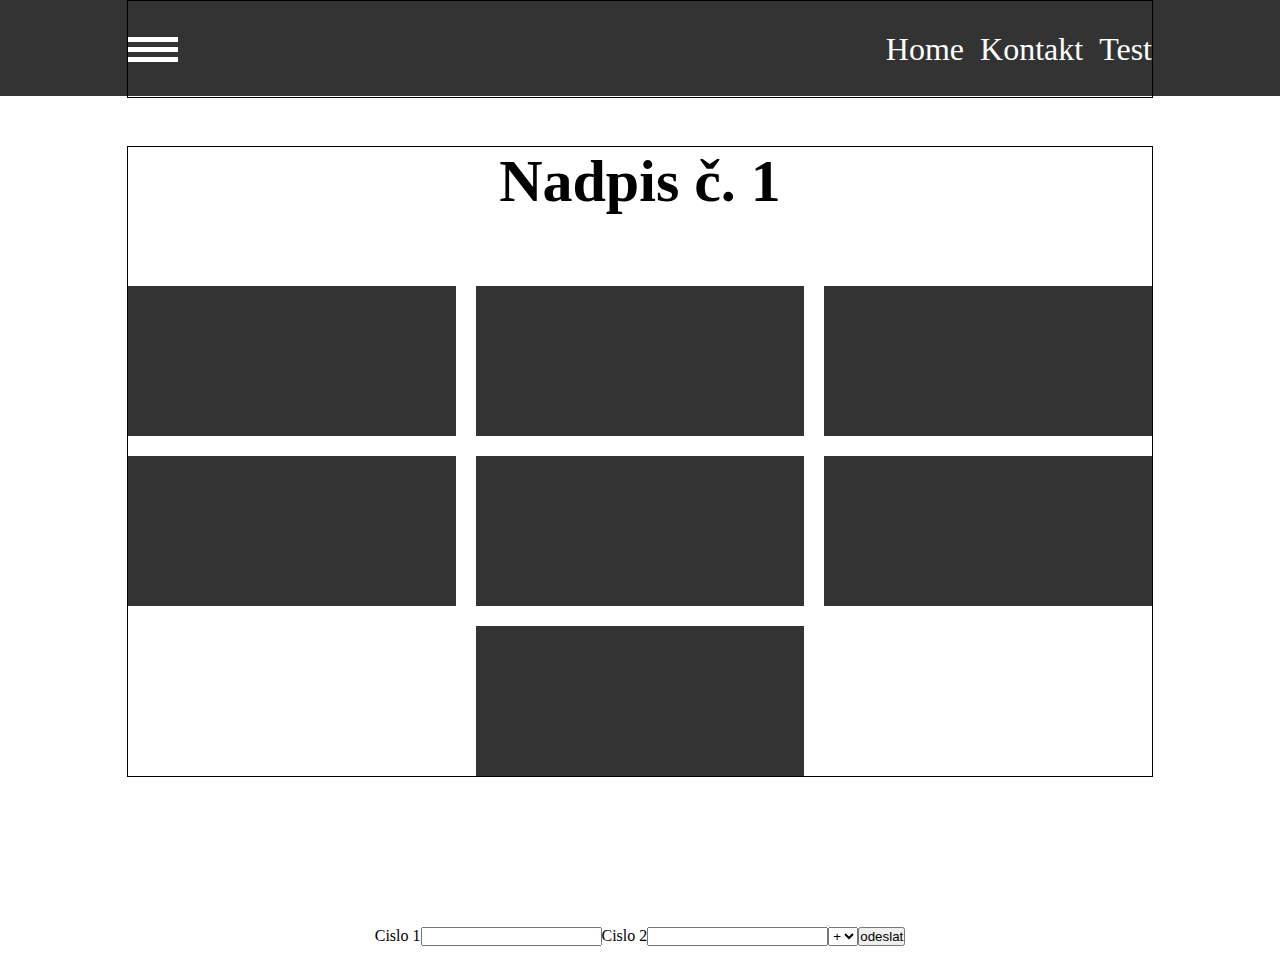
<file: responzivni_bloky/index.html>
<!doctype html>
<html lang="cs">
<head>
    <meta charset="utf-8"/>
    
    <link rel="stylesheet" href="styles.css" type="text/css"/>

    <meta name="viewport" content="width=device-width, initial-scale=1.0">
    <title>Test web</title>
</head>
<body>
    <div class="navbar">
        <div class="container">
            <div class="navbar__burger">
                <div></div>
                <div></div>
                <div></div>
            </div>
            <div class="navbar__nav">
                <span class="text">Home</span>
                <span class="text">Kontakt</span>
                <span class="text">Test</span>
            </div>
        </div>
    </div>
    <section class="main">
        <div class="container">
            <h1 class="text main-heading">Nadpis č. 1</h1>
            <div class="blocks-row">
                <div class="block">
                    
                </div>
                <div class="block">
                    
                </div>
                <div class="block">
                    
                </div>
                <div class="block">
                    
                </div>
                <div class="block">
                    
                </div>
                <div class="block">
                    
                </div>
                <div class="block">
                    
                </div>
            </div>
        </div>
    </section>


    <form action="" class="form">

        <label for="cislo1">Cislo 1</label>
        <input type="number" required id="cislo1">
        <label for="cislo1">Cislo 2</label>
        <input type="number" required id="cislo2">
        <select id="operation">
            <option value="+">+</option>
            <option value="-">-</option>
            <option value="*">*</option>
            <option value="/">/</option>
        </select>

        <button type="submit" id="calcButton">odeslat</button>
    </form>
    <p id="calculation"></p>


    <script>
        var calcBtn = document.getElementById("calcButton");
        calcBtn.addEventListener("click", calc);
    
        function calc(event) {
            event.preventDefault();
    
            var number1 = Number(document.getElementById("cislo1").value);
            var number2 = Number(document.getElementById("cislo2").value);
            var operator = document.getElementById("operation").value;
            var vysledek;
    
            if (operator === "+") {
                vysledek = number1 + number2;
            } else if (operator === "-") {
                vysledek = number1 - number2;
            } else if (operator === "*") {
                vysledek = number1 * number2;
            } else {
                if (number2 === 0) {
                    vysledek = "Nelze delit nulou";
                } else {
                    vysledek = number1 / number2;
                }
            }
    
            document.getElementById("calculation").textContent = vysledek;
        }
    </script>
</body>
</html>
</file>
<file: styles.css>
*{
    padding: 0;
    margin: 0;
}

body {
    background: #232323;
    min-height: 100vh;
    min-width: 100vw;
    color: white;
    overflow: hidden;
    font-family: "Inter", sans-serif;
}

svg#topographic {
    width: 100vw;
    position: absolute;
    top: 0;
    z-index: 0;
  }
  svg#topographic path {
    fill: #1c1c1c;
    stroke-width: 1;
    stroke-miterlimit: 0;
    stroke: #393939;
    stroke-dasharray: 500;
    stroke-dashoffset: 1000;
    -webkit-animation: dash 10s linear alternate infinite;
            animation: dash 10s linear alternate infinite;
  }
  @-webkit-keyframes dash {
    from {
      stroke-dashoffset: 1000;
    }
    to {
      stroke-dashoffset: 0;
    }
  }
  @keyframes dash {
    from {
      stroke-dashoffset: 1000;
    }
    to {
      stroke-dashoffset: 0;
    }
  }

.firstSection > div{
    z-index: 1;
    position: relative;
    margin: 6rem 10rem;
}

h1{
    font-size: 48px;
    margin-bottom: 3rem;
    font-weight: bolder;
}

a{
    display:block;
    margin-bottom: 1rem;
    font-size: 30px;
    font-weight: bold;
    text-decoration: none;
    color:gray;
    transition: .5s;
    width: fit-content;
}

a:hover{
    color:white;
    transition: .5s;
}

.git{
    margin: 3rem 0;
    padding: 0;
    height: fit-content;
    width: fit-content;
}

svg{
    transition: .5s;
}

svg:hover{
    fill: white;
    transition: .5s;
}

.content-section {
    position: absolute;
    border-radius: 15px;
    right: 15rem;
    height: fit-content;
    top: -100%;
    width: 60%;
    padding: 2rem;
    background-color: #1c1c1c;
    color: white;
    z-index: 2;
    transition: top 1s ease;
    filter: drop-shadow(0px 0px 25px #000000);
    opacity:0;
}

.content-section.active {
    top: 50%;
    transform: translateY(-50%);
    visibility: visible;
    opacity: 1;
}

.content-section.exiting {
    top: 120%;
    transform: none;
    opacity:0;
    transition: 1s;
}

.content-section.reseting {
    visibility: hidden;
    opacity: 0;
    top: -100%;
}

.content-section > h2{
    text-align: center;
}

.content-section > p{
    text-align: center;
}

a.active-link {
    color: white;
    text-decoration: none;
    transition: .5s;
}

#about > img{
    align-self: center;
    width: 100%;
}

#contact{
    display: flex;
    justify-content: center;
    align-items: center;
    flex-direction: column;
}

#contact > svg{
    margin: 1rem 0;
    fill: white;
}

#contact > h2{
    margin-bottom: 3rem; 
    font-size: 40px;
}

#projects > h1{
    margin: 0;
}

#projects > a > h1{
    margin:0;
    font-weight: bold;
    color:white;
}

nav{
    display:flex;
    flex-direction: column;
    align-items: baseline;
    align-content: center;
}

#projects{
    display: flex;
    flex-direction: column;
    align-content: center;
    justify-content: center;
    align-items: center;
}

#projects > a{
    margin-top: .5rem;
    margin-bottom: .2rem;
    width: 25%;
}

#projects > a:hover{
    filter: drop-shadow(0px 0px 10px #ffffff);
}

#projects > a > img{
    width: 100%;
    height: auto;
}

@media only screen and (max-width: 1920px) {
    .content-section{
        right: 10rem;
        width: 50%;
    }
}

@media only screen and (max-width: 1600px) {
    .content-section{
        right: 6rem;
        width: 40%;
    }

    h1{
        font-size: 40px;
    }

    .firstSection > div{
        margin: 6rem 6rem;
    }
}

@media only screen and (max-width: 1100px) {
    .content-section{
        right: 3rem;
        width: 40%;
    }

    .firstSection > div{
        margin: 6rem 3rem;
    }
}

@media only screen and (max-width: 900px) {
    nav{
        flex-direction: row;
    }

    .content-section{
        transform: translate(50%, -50%) !important;
        right: 50%;
        width: 80%;
        padding: 1rem;
        margin-top: 4rem;
    }

    .firstSection > div{
        margin: 3rem 3rem;
    }

    .firstSection h1{
        margin-bottom: 1rem;
    }

    svg#topographic{
        display: none;
    }

    nav > a:last-child{
        margin: 0;
        right: 0    ;
        position: absolute;
    }

    nav > a{
        display: inline;
        margin-right: 1.5rem;
    }
}

@media only screen and (max-width: 700px) {
    nav > a{
        font-size: 25px;
    }

}

@media only screen and (max-width: 600px) {
    h1{
        font-size: 30px;
    }

    h2{
        font-size: 20px !important;
    }

    nav > a{
        font-size: 20px;
        margin-right: .5rem;
    }

    a > svg{
        width: 1.5rem;
        height: 1.5rem;
    }

    .content-section.content-section.active{
        top: 45%
    }
}

@media only screen and (max-width: 450px) {
    .firstSection > div{
        margin: 3rem 1rem;
    }
}

@media only screen and (max-width: 380px) {
    .firstSection > div{
        margin: 3rem .5rem;
    }

    nav > a{
        margin-right: .5rem;
        font-size: 18px;
    }

    .git{
        top: 5px;
    }
}
</file>
<file: responzivni_bloky/styles.css>
* {
    margin: 0;
    padding: 0;
}

.text {
    font-family: 'Trebuchet MS';   
}

.container {
    width: 80%;
    margin: auto;
    border: 1px solid black;
}

.navbar {
    width: 100%;
    height: 6rem;
    background: #333;
}

.navbar .container {
    display: flex;
    align-items: center;
    height: 100%;
    justify-content: space-between;
}

.navbar__burger {
    width: 50px;
}

.navbar__burger div {
    width: 100%;
    height: 5px;
    background: #fff;
}

.navbar__burger div:not(:first-child) {
    margin-top: 5px;
}

.navbar__nav{
    display: flex;
    gap: 1rem;
}

.navbar__nav span {
    color: #fff;
    font-size: 2rem;
    
}

.main {
    padding-top: 50px;
}

.main-heading {
    font-size: 60px;
    text-align: center;
}

@media only screen and (min-width: 2000px) {
    .main-heading {
        font-size: 80px;
        color: red;
    }
}

.blocks-row {
    width: calc(100% + 20px);
    margin-left: -20px;
    display: flex;
    justify-content: center;
    margin-top: 50px;
    flex-wrap: wrap;
}

.block {
    width: calc(25% - 20px);
    margin-top: 20px;
    margin-left: 20px;
    background: #333;
    height: 150px;
    flex-shrink: 0;
}

.form {
    margin-top: 150px;
    margin-bottom: 15px;
    width: 100%;
    display: flex;
    justify-content: center;
}

#calculation{
    text-align: center;
}

#customers {
    font-family: Arial, Helvetica, sans-serif;
    border-collapse: collapse;
    width: 100%;
  }
  
  #customers td, #customers th {
    border: 1px solid #ddd;
    padding: 8px;
  }
  
  #customers tr:nth-child(even){background-color: #f2f2f2;}
  
  #customers tr:hover {background-color: #ddd;}
  
  #customers th {
    padding-top: 12px;
    padding-bottom: 12px;
    text-align: left;
    background-color: #04AA6D;
    color: white;
  }



@media only screen and (max-width: 1536px) { 
    .block {
        width: calc(33.333% - 20px);
    }
}

@media only screen and (max-width: 1024px) { 
    .navbar{
        height: 5rem;
    }
}

@media only screen and (max-width: 768px) {
    .block {
        width: calc(50% - 20px);
    }
}

@media only screen and (max-width: 576px) {
    .block {
        width: 100%;
    }

    .main-heading{
        font-size: 48px;
    }

    .navbar__nav{
        gap: .5rem;
    }
    
    .navbar__nav span {
        font-size: 1.5rem;
    }

    .blocks-row{
        width: 100%;
        margin-left: -10px;
    }
}

@media only screen and (max-width: 376px) { 
    .main-heading{
        font-size: 40px;
    }

    .navbar__nav{
        display: none;
    }
}
</file>
